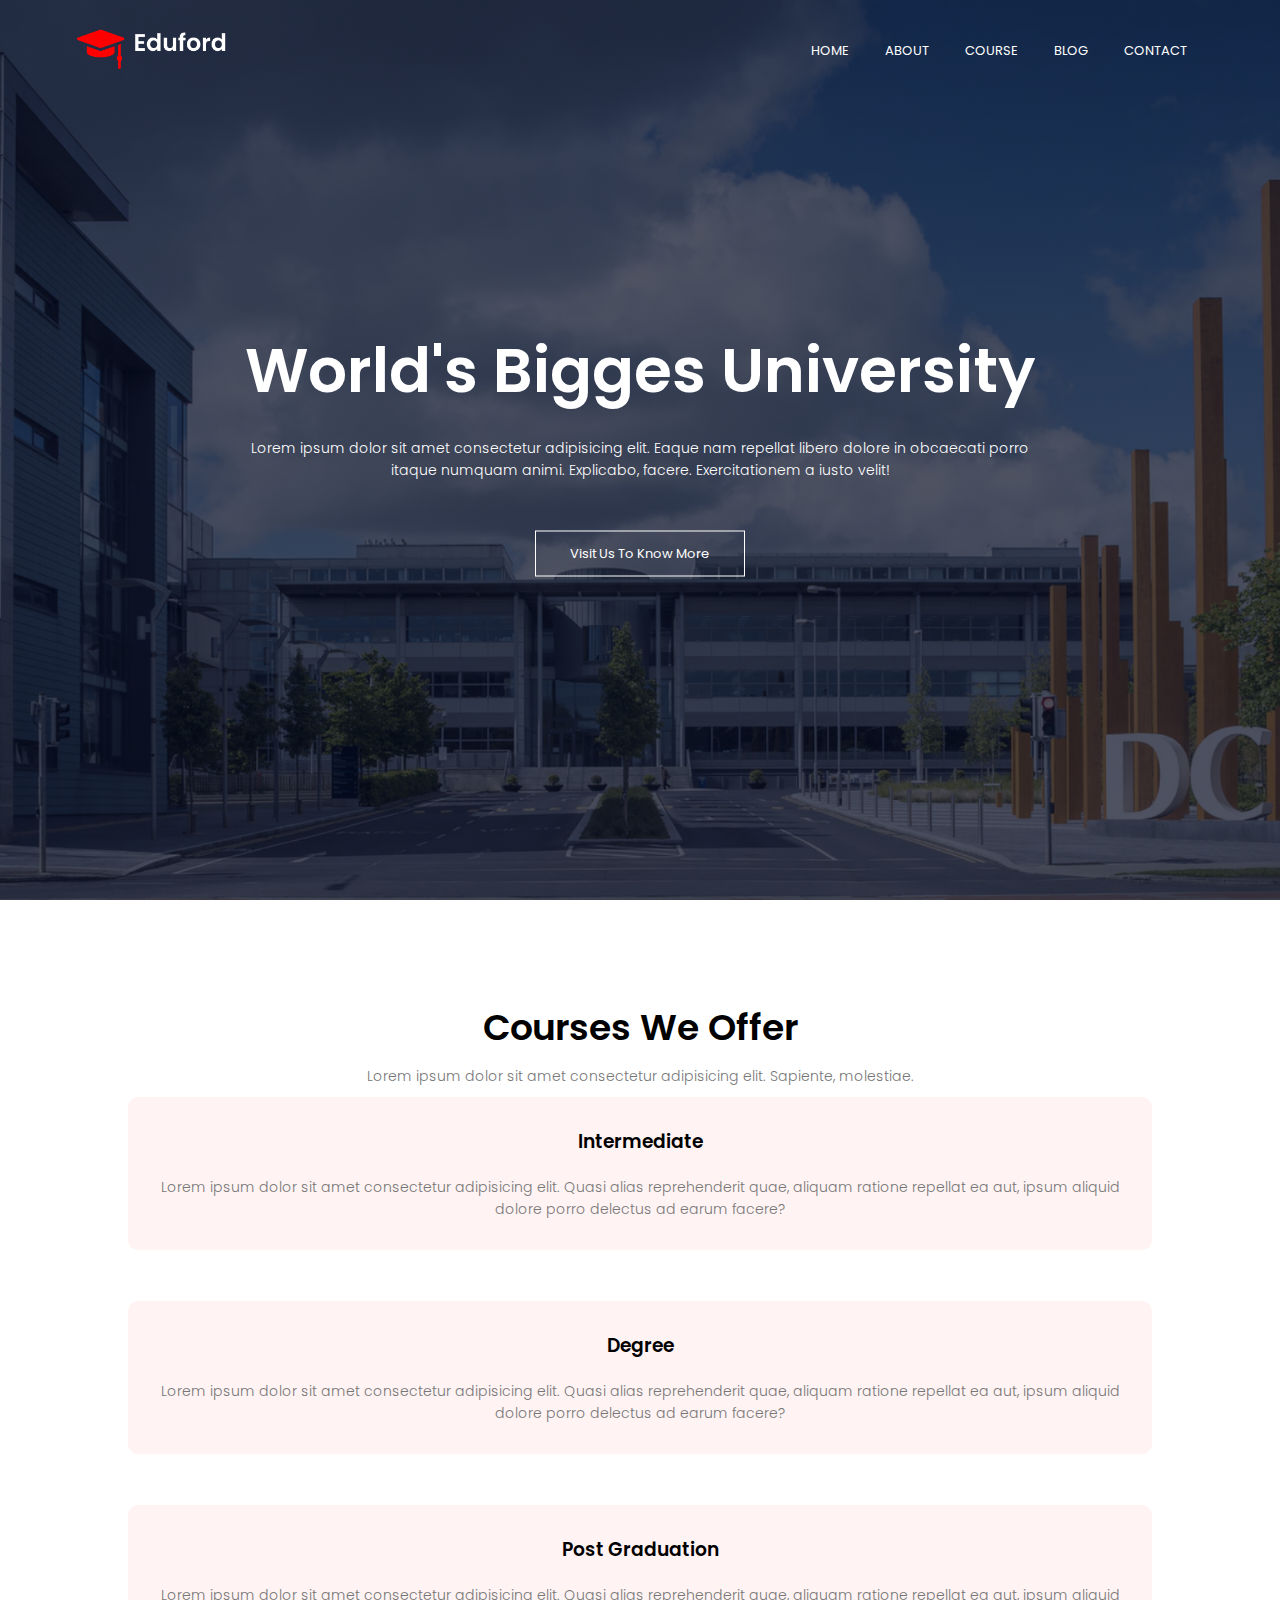
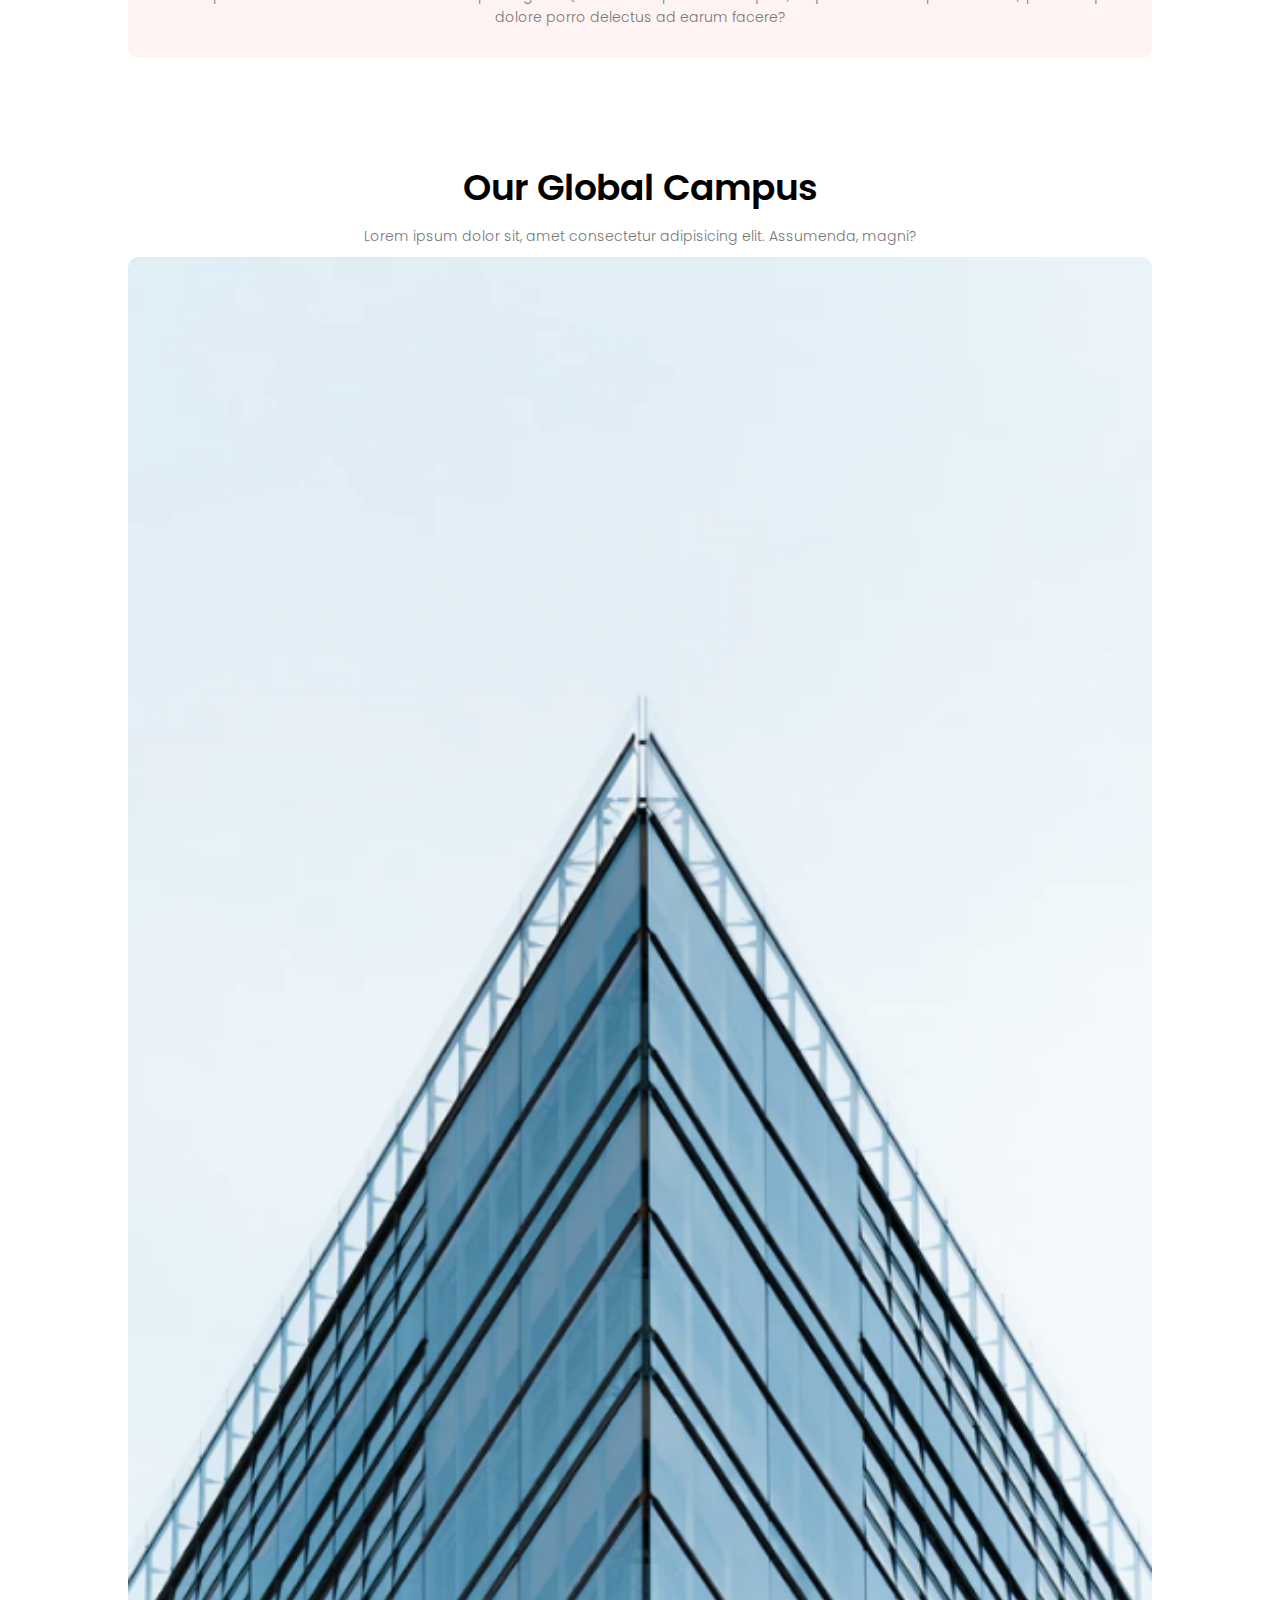
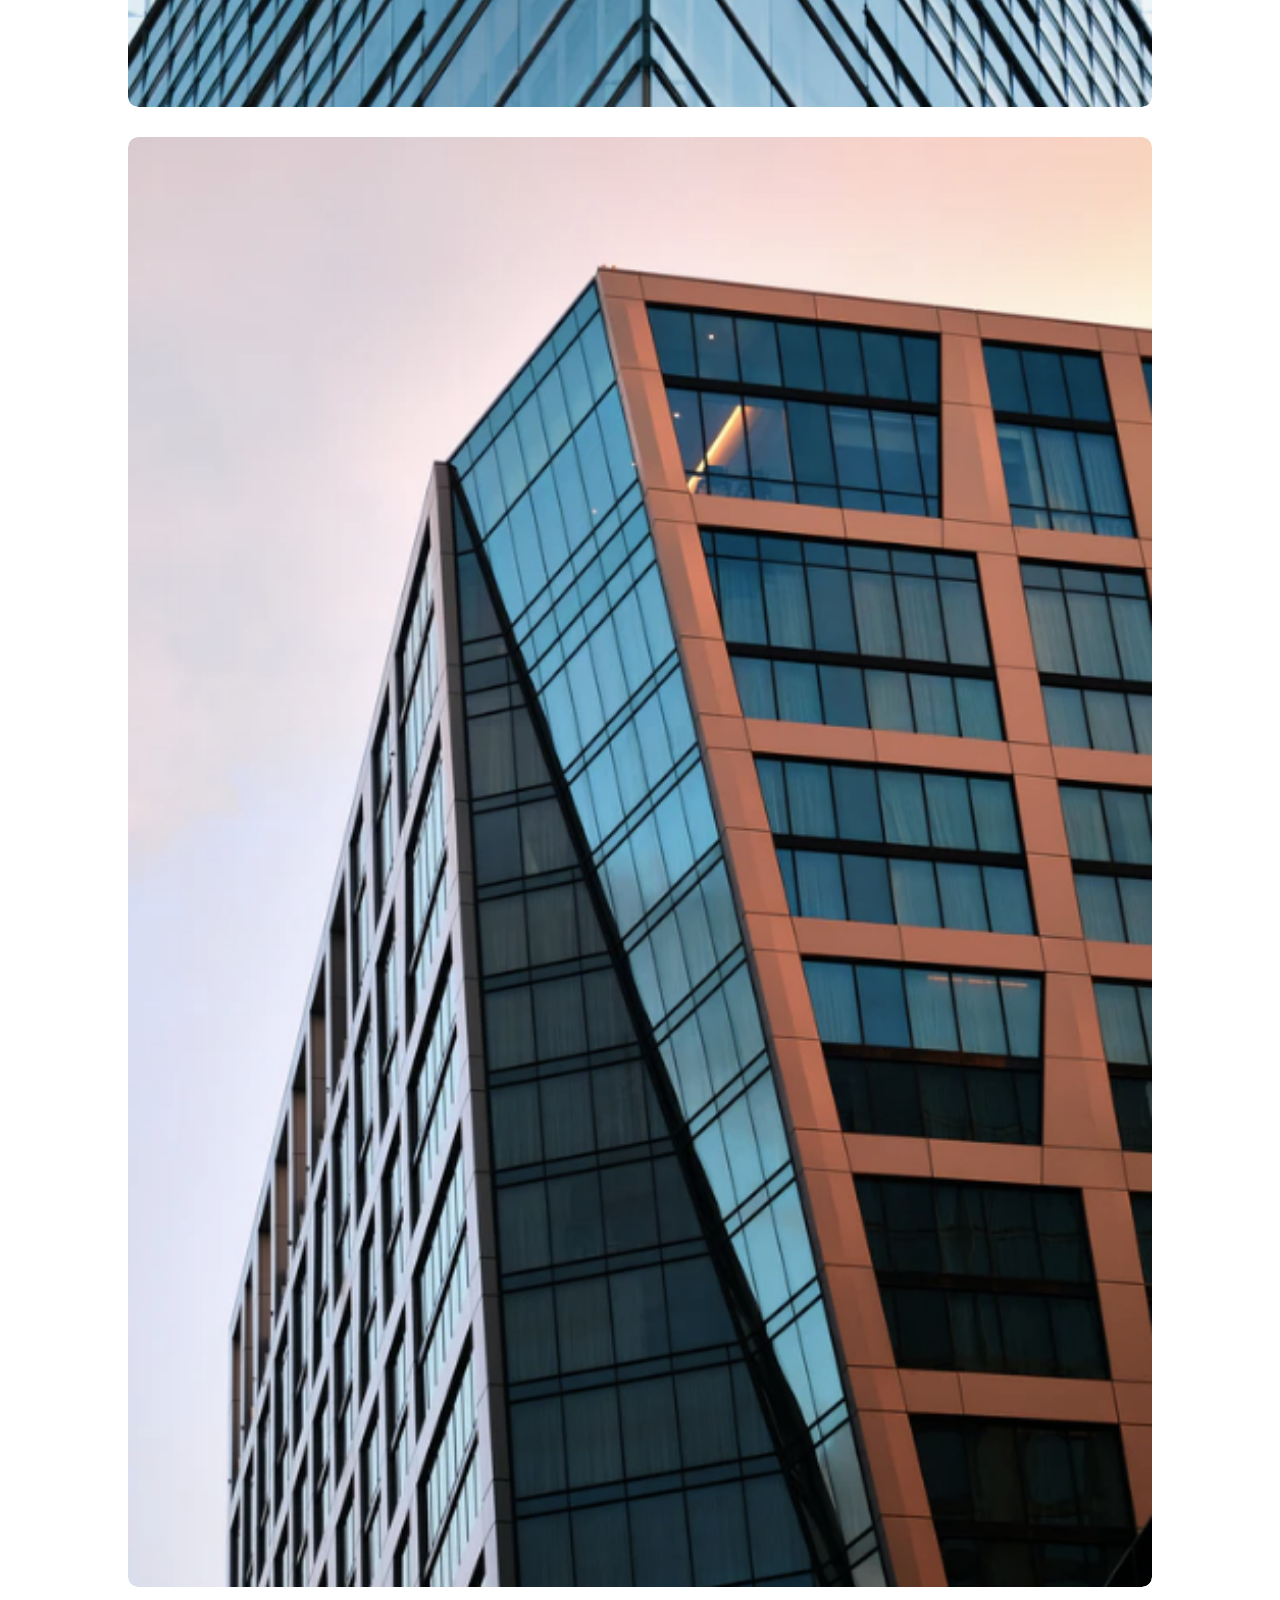
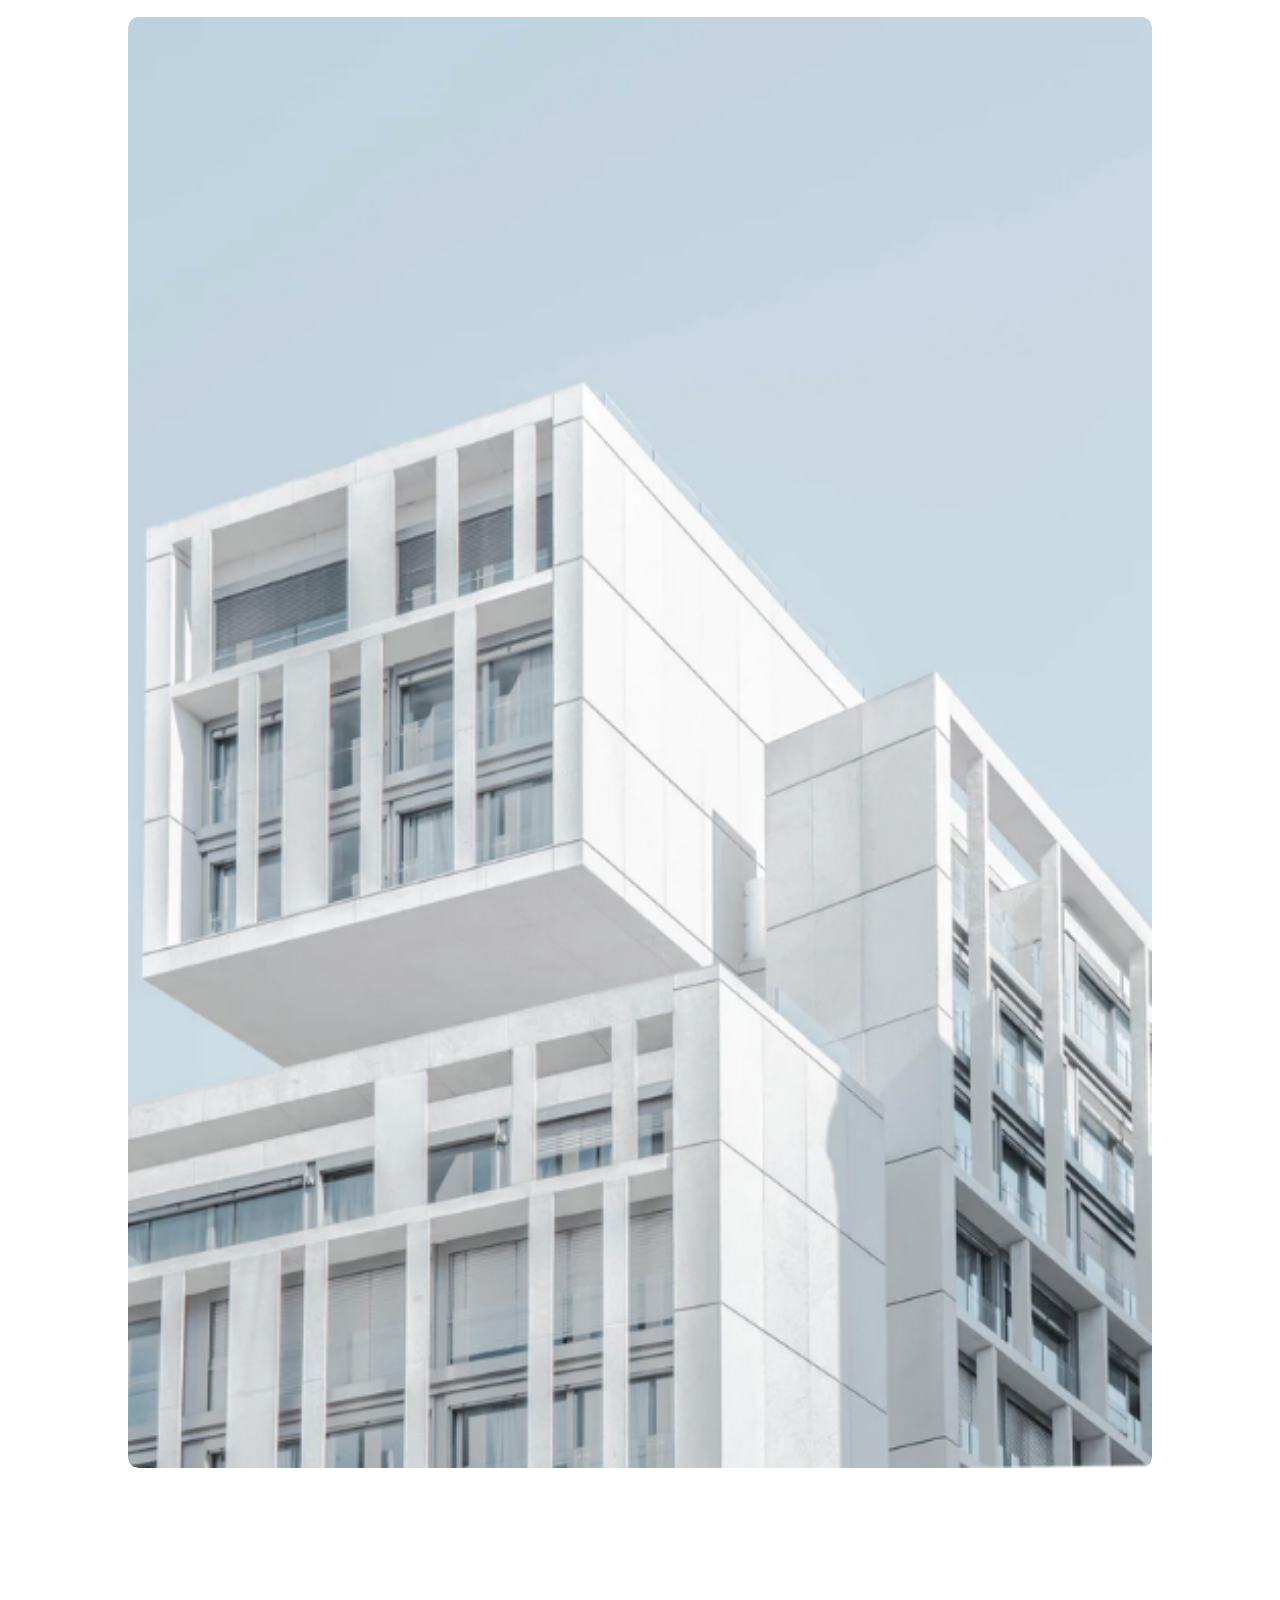
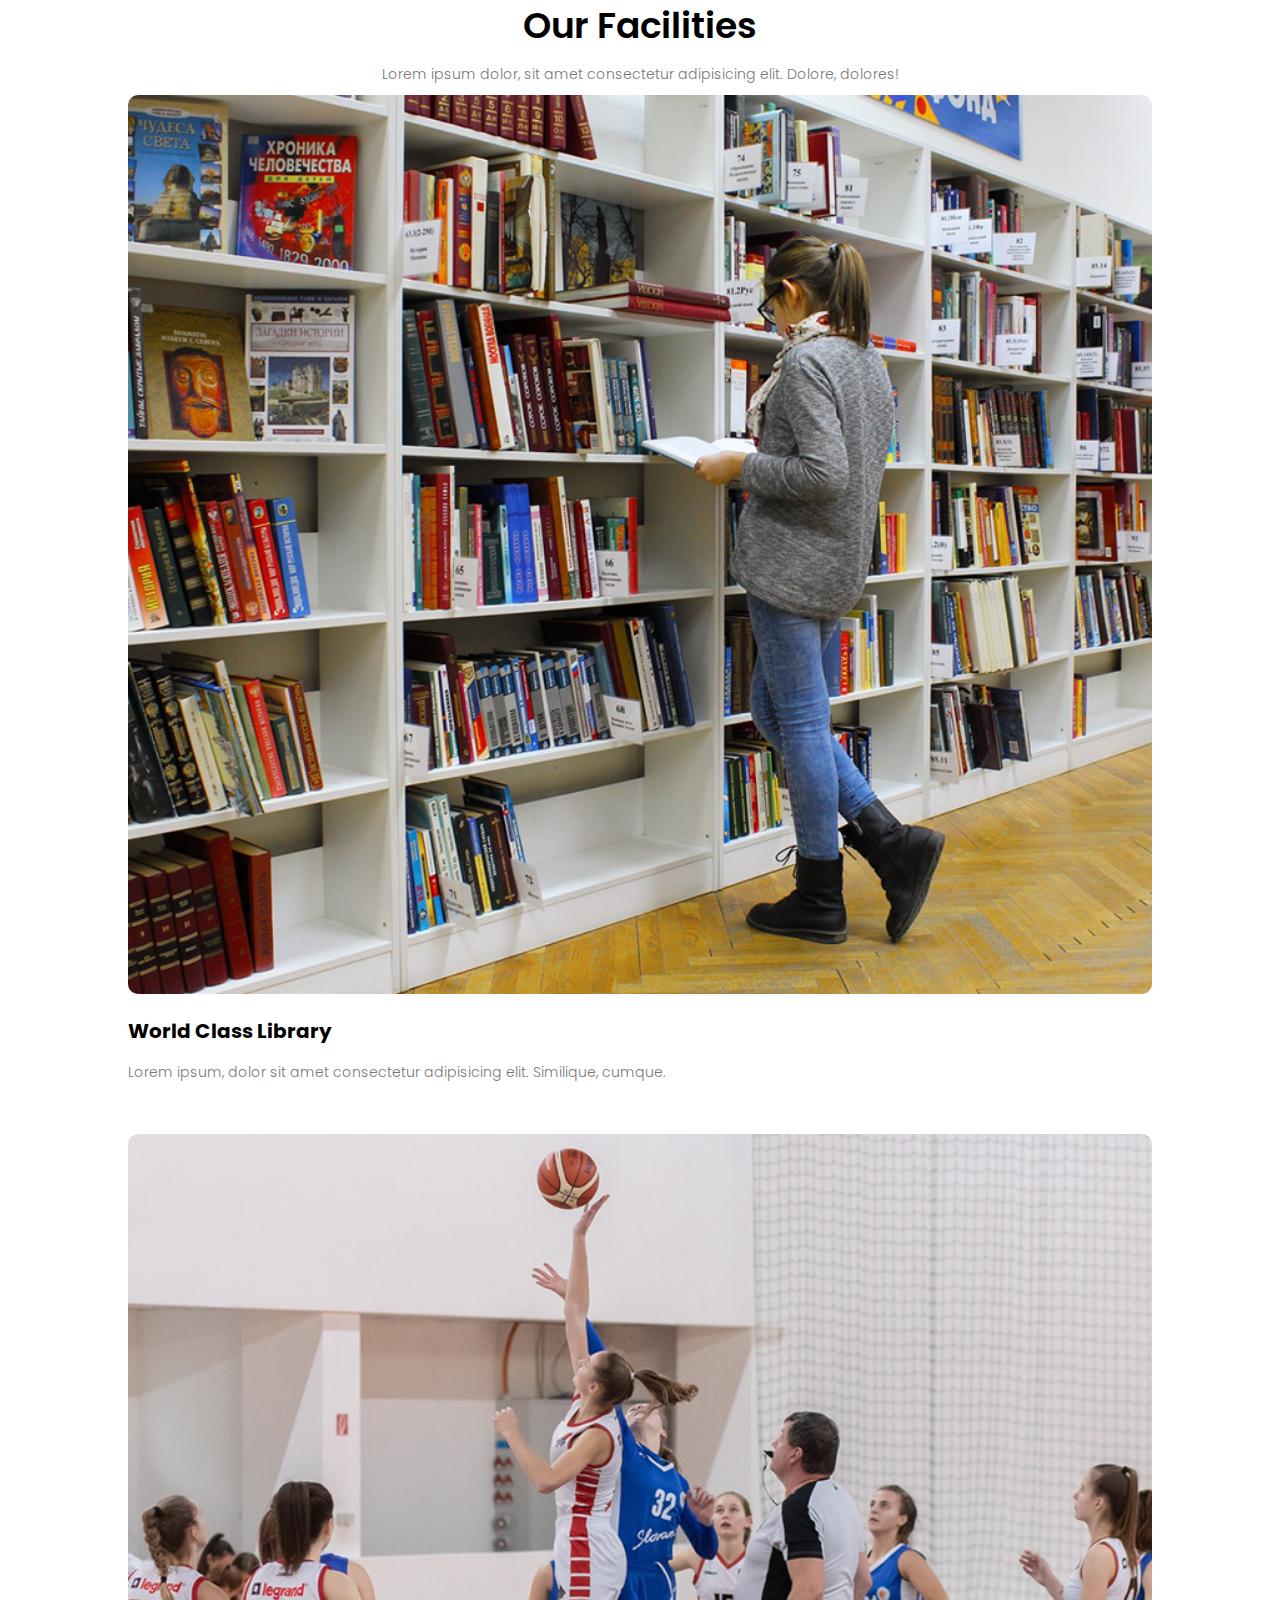
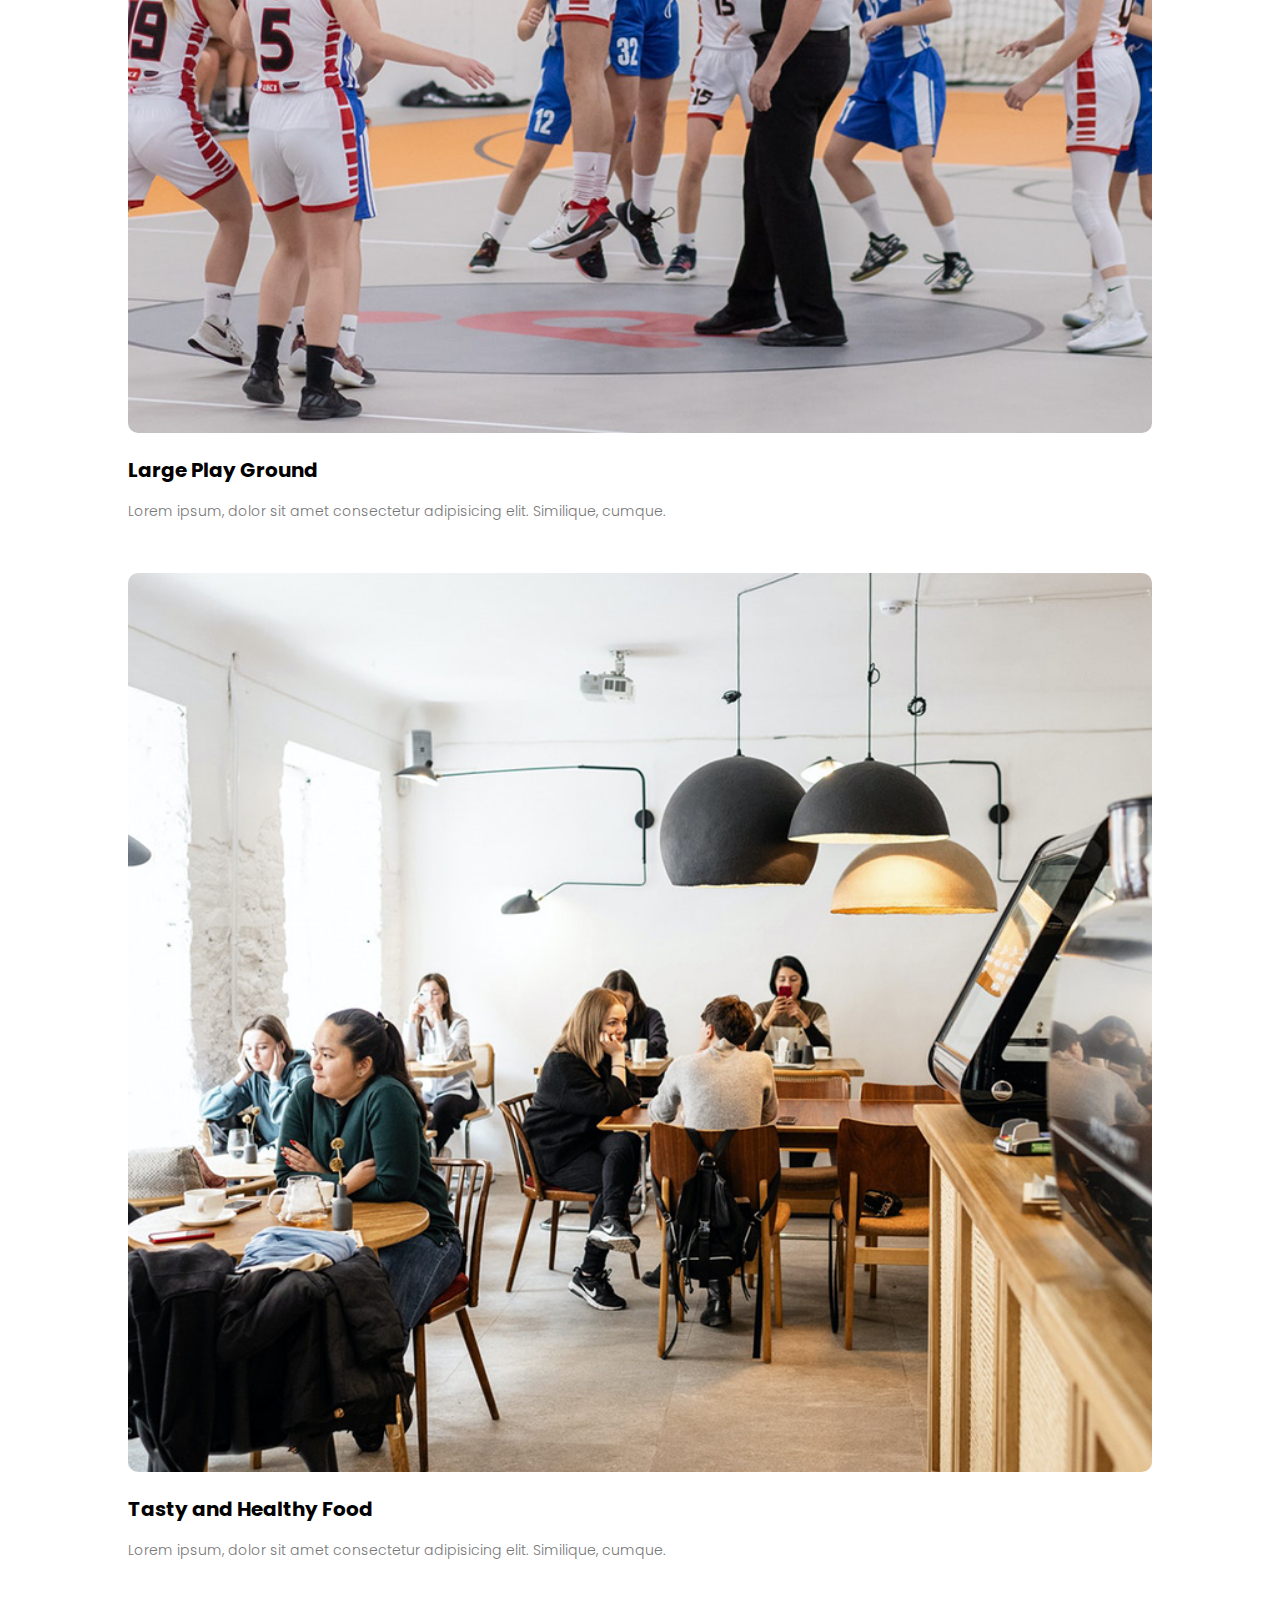
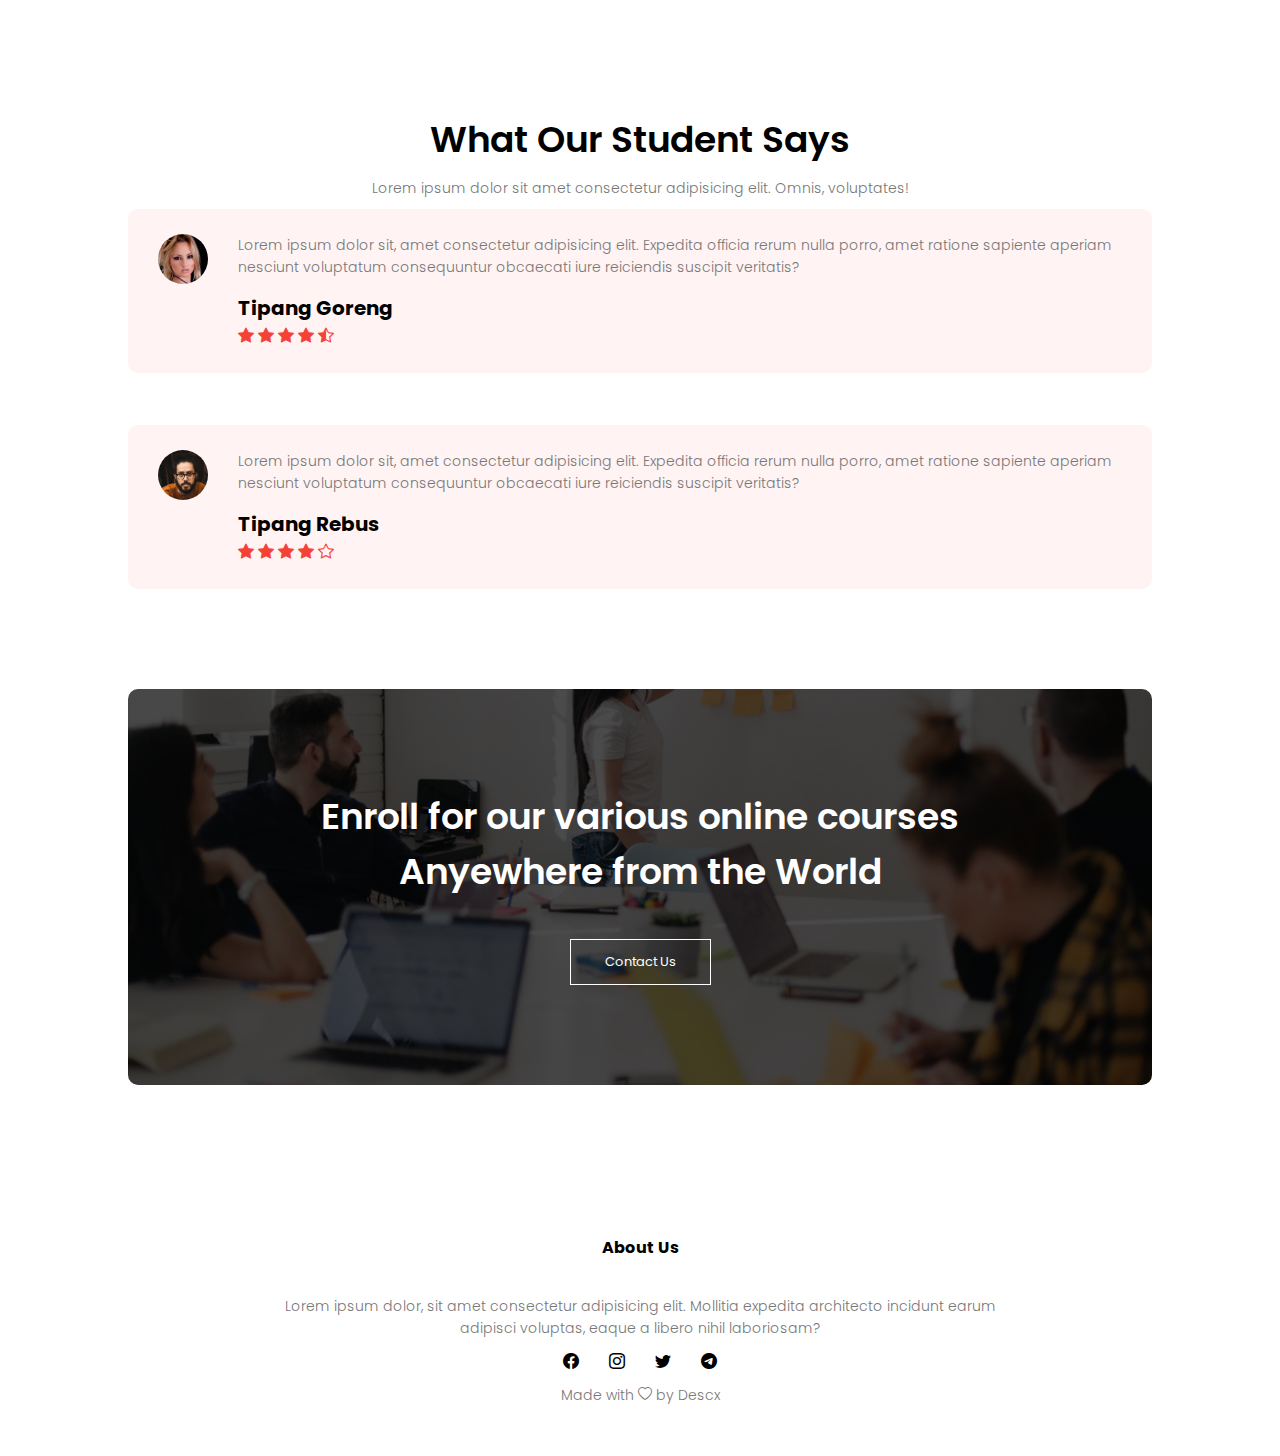
<file: index.html>
<!DOCTYPE html>
<html lang="en">
  <head>
    <meta charset="UTF-8" />
    <meta http-equiv="X-UA-Compatible" content="IE=edge" />
    <meta name="viewport" content="width=device-width, initial-scale=1.0" />
    <meta name="og:type" content="education" />
    <meta name="og:title" content="School - Page Web Design" />
    <meta name="og:locale" content="en_US" />
    <meta name="og:site_name" content="School" />
    <!-- Define name of overall website content -->
    <meta name="og:url" content="https://school.github.io/" />
    <!-- Define the url of the content -->
    <link rel="icon" href="img/logo1.png" type="image/png" />
    <!-- Set favicons of the page -->
    <title>University Website Design</title>
    <link rel="stylesheet" href="style.css" />

    <!-- My Font -->
    <link rel="preconnect" href="https://fonts.googleapis.com" />
    <link rel="preconnect" href="https://fonts.gstatic.com" crossorigin />
    <link href="https://fonts.googleapis.com/css2?family=Montserrat:wght@500&family=Poppins:wght@100;200;300;400;600;700&display=swap" rel="stylesheet" />

    <!-- Bootstrap CSS -->
    <link href="https://cdn.jsdelivr.net/npm/bootstrap@5.0.2/dist/css/bootstrap.min.css" rel="stylesheet" integrity="sha384-EVSTQN3/azprG1Anm3QDgpJLIm9Nao0Yz1ztcQTwFspd3yD65VohhpuuCOmLASjC" crossorigin="anonymous" />

    <!-- Icons -->
    <link rel="stylesheet" href="https://cdn.jsdelivr.net/npm/bootstrap-icons@1.6.1/font/bootstrap-icons.css" />
  </head>
  <body>
    <!-- Home -->

    <section class="header">
      <nav>
        <a href=""><img src="img/logo.png" alt="logo" /></a>
        <div class="nav-links" id="navLinks">
          <i class="bi bi-x-lg" onclick="hideMenu()"></i>
          <ul>
            <li><a href="index.html">HOME</a></li>
            <li><a href="about/about.html">ABOUT</a></li>
            <li><a href="courses/courses.html">COURSE</a></li>
            <li><a href="blog/blog.html">BLOG</a></li>
            <li><a href="contact/contact.html">CONTACT</a></li>
          </ul>
        </div>
        <i class="bi bi-list" onclick="showMenu()"></i>
      </nav>
      <div class="text-box">
        <h1>World's Bigges University</h1>
        <p>
          Lorem ipsum dolor sit amet consectetur adipisicing elit. Eaque nam repellat libero dolore in obcaecati porro <br />
          itaque numquam animi. Explicabo, facere. Exercitationem a iusto velit!
        </p>
        <a href="about/about.html" class="hero-btn">Visit Us To Know More</a>
      </div>
    </section>

    <!-- end of Home -->

    <!-- Course -->

    <section class="course">
      <h1>Courses We Offer</h1>
      <p>Lorem ipsum dolor sit amet consectetur adipisicing elit. Sapiente, molestiae.</p>

      <div class="row pt-5 justify-content-between pb-5">
        <div class="course-col">
          <h3>Intermediate</h3>
          <p>Lorem ipsum dolor sit amet consectetur adipisicing elit. Quasi alias reprehenderit quae, aliquam ratione repellat ea aut, ipsum aliquid dolore porro delectus ad earum facere?</p>
        </div>
        <div class="course-col ml-3">
          <h3>Degree</h3>
          <p>Lorem ipsum dolor sit amet consectetur adipisicing elit. Quasi alias reprehenderit quae, aliquam ratione repellat ea aut, ipsum aliquid dolore porro delectus ad earum facere?</p>
        </div>
        <div class="course-col">
          <h3>Post Graduation</h3>
          <p>Lorem ipsum dolor sit amet consectetur adipisicing elit. Quasi alias reprehenderit quae, aliquam ratione repellat ea aut, ipsum aliquid dolore porro delectus ad earum facere?</p>
        </div>
      </div>
    </section>

    <!-- end of Course -->

    <!-- Campus -->
    <section class="campus">
      <h1>Our Global Campus</h1>
      <p>Lorem ipsum dolor sit, amet consectetur adipisicing elit. Assumenda, magni?</p>

      <div class="row justify-content-between">
        <div class="campus-col">
          <img src="img/london.png" alt="London" />
          <div class="layer">
            <h3>LONDON</h3>
          </div>
        </div>
        <div class="campus-col">
          <img src="img/newyork.png" alt="New York" />
          <div class="layer">
            <h3>New York</h3>
          </div>
        </div>
        <div class="campus-col">
          <img src="img/washington.png" alt="washington" />
          <div class="layer">
            <h3>washington</h3>
          </div>
        </div>
      </div>
    </section>

    <!-- end of Campus -->

    <!-- Facilities -->

    <section class="facilities">
      <h1>Our Facilities</h1>
      <p>Lorem ipsum dolor, sit amet consectetur adipisicing elit. Dolore, dolores!</p>

      <div class="row justify-content-evenly">
        <div class="facilities-col">
          <img src="img/library.png" alt="library" />
          <h3>World Class Library</h3>
          <p>Lorem ipsum, dolor sit amet consectetur adipisicing elit. Similique, cumque.</p>
        </div>
        <div class="facilities-col">
          <img src="img/basketball.png" alt="library" />
          <h3>Large Play Ground</h3>
          <p>Lorem ipsum, dolor sit amet consectetur adipisicing elit. Similique, cumque.</p>
        </div>
        <div class="facilities-col">
          <img src="img/cafeteria.png" alt="library" />
          <h3>Tasty and Healthy Food</h3>
          <p>Lorem ipsum, dolor sit amet consectetur adipisicing elit. Similique, cumque.</p>
        </div>
      </div>
    </section>

    <!-- end of Facilities -->

    <!-- Testimonials -->

    <section class="testimonials">
      <h1>What Our Student Says</h1>
      <p>Lorem ipsum dolor sit amet consectetur adipisicing elit. Omnis, voluptates!</p>

      <div class="row pt-5 justify-content-between">
        <div class="testimonials-col">
          <img src="img/user1.jpg" alt="Profile" />
          <div>
            <p>Lorem ipsum dolor sit, amet consectetur adipisicing elit. Expedita officia rerum nulla porro, amet ratione sapiente aperiam nesciunt voluptatum consequuntur obcaecati iure reiciendis suscipit veritatis?</p>
            <h3>Tipang Goreng</h3>
            <i class="bi bi-star-fill"></i>
            <i class="bi bi-star-fill"></i>
            <i class="bi bi-star-fill"></i>
            <i class="bi bi-star-fill"></i>
            <i class="bi bi-star-half"></i>
          </div>
        </div>
        <div class="testimonials-col">
          <img src="img/user2.jpg" alt="Profile" />
          <div>
            <p>Lorem ipsum dolor sit, amet consectetur adipisicing elit. Expedita officia rerum nulla porro, amet ratione sapiente aperiam nesciunt voluptatum consequuntur obcaecati iure reiciendis suscipit veritatis?</p>
            <h3>Tipang Rebus</h3>
            <i class="bi bi-star-fill"></i>
            <i class="bi bi-star-fill"></i>
            <i class="bi bi-star-fill"></i>
            <i class="bi bi-star-fill"></i>
            <i class="bi bi-star"></i>
          </div>
        </div>
      </div>
    </section>

    <!-- end of Testimonials -->

    <!-- Call To Action -->

    <section class="cta">
      <h1>
        Enroll for our various online courses <br />
        Anyewhere from the World
      </h1>
      <a href="contact/contact.html" class="hero-btn">Contact Us</a>
    </section>

    <!-- end of CTA -->

    <!-- Footer -->

    <section class="footer">
      <h4>About Us</h4>
      <p>
        Lorem ipsum dolor, sit amet consectetur adipisicing elit. Mollitia expedita architecto incidunt earum <br />
        adipisci voluptas, eaque a libero nihil laboriosam?
      </p>
      <div class="icons">
        <i class="bi bi-facebook"></i>
        <i class="bi bi-instagram"></i>
        <i class="bi bi-twitter"></i>
        <i class="bi bi-telegram"></i>
      </div>
      <p class="made">Made with <i class="bi bi-heart"></i> by Descx</p>
    </section>

    <!-- end of footer -->
    <!-- Option 1: Bootstrap Bundle with Popper -->
    <script src="https://cdn.jsdelivr.net/npm/bootstrap@5.0.2/dist/js/bootstrap.bundle.min.js" integrity="sha384-MrcW6ZMFYlzcLA8Nl+NtUVF0sA7MsXsP1UyJoMp4YLEuNSfAP+JcXn/tWtIaxVXM" crossorigin="anonymous"></script>

    <!-- JS For Toggle Menu -->
    <script>
      var navLinks = document.getElementById("navLinks");
      function hideMenu() {
        navLinks.style.display = "none";
      }
      function showMenu() {
        navLinks.style.display = "block";
      }
    </script>
  </body>
</html>
</file>
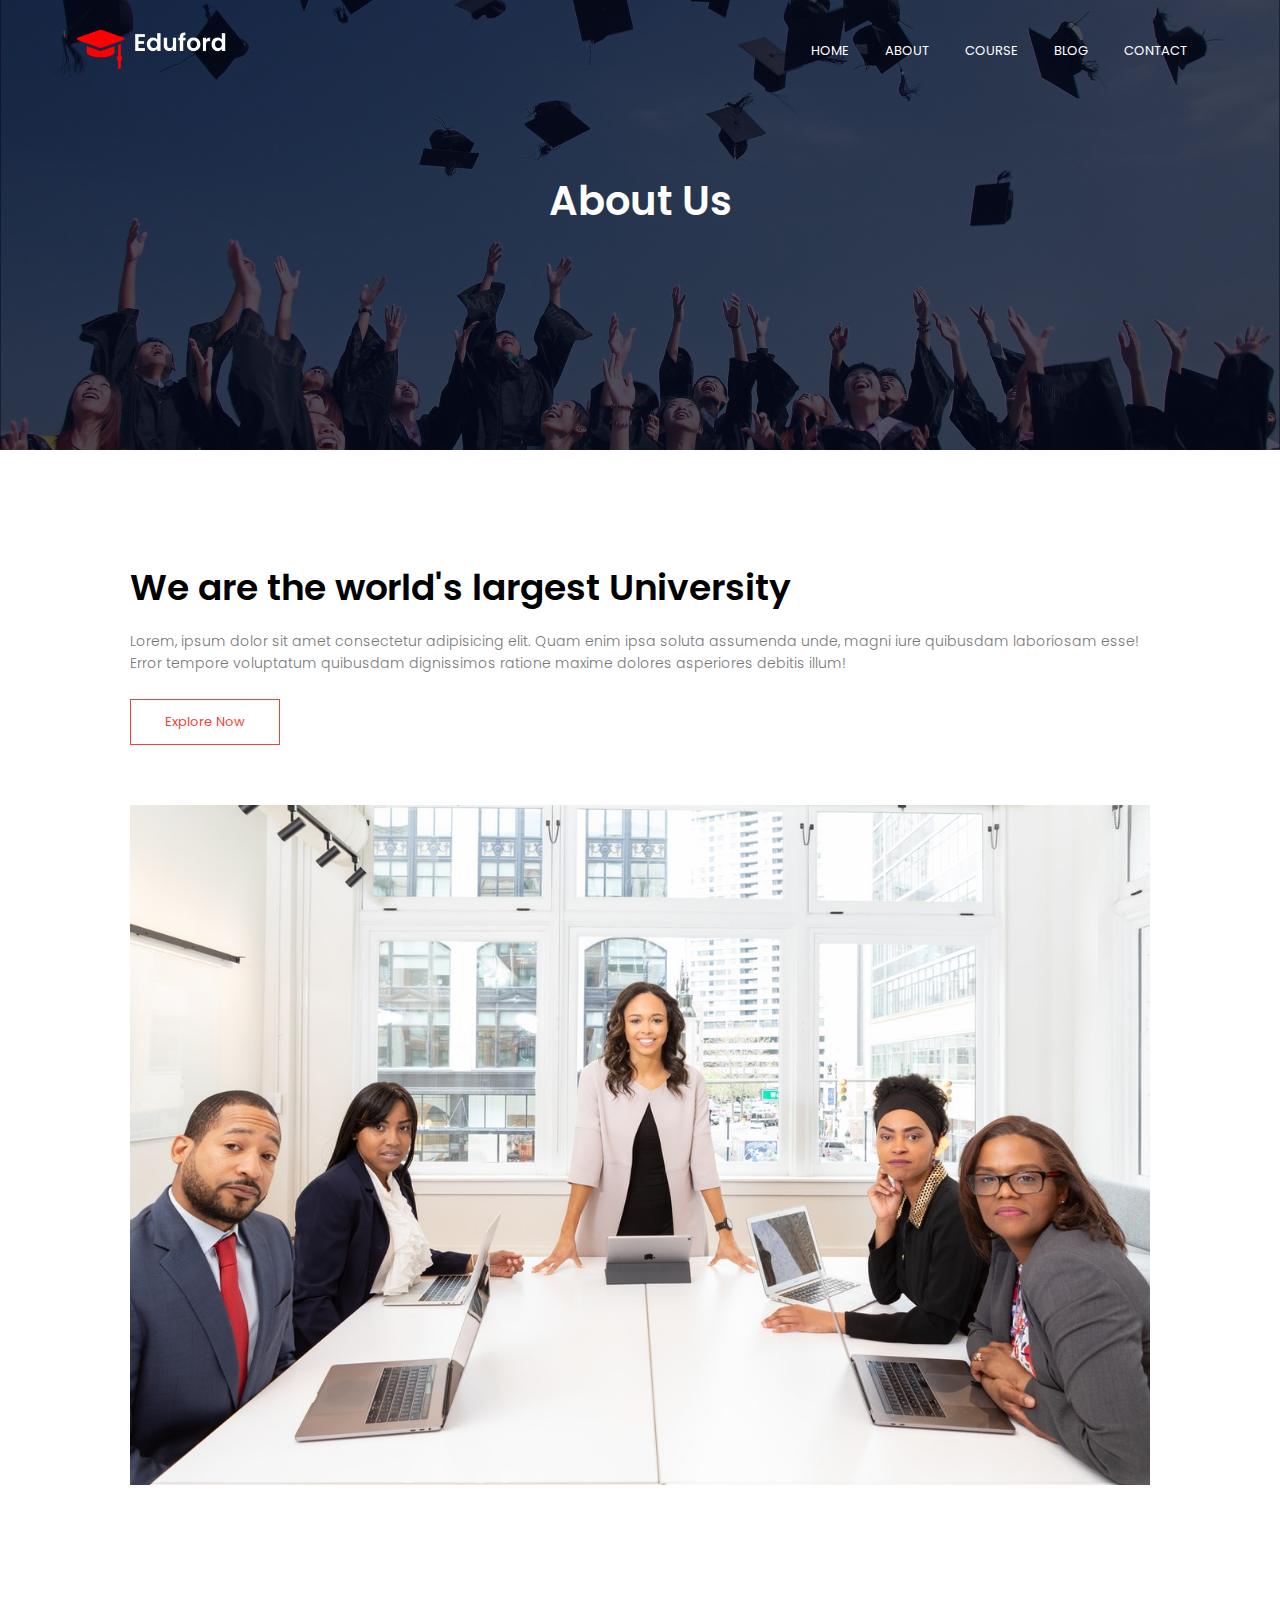
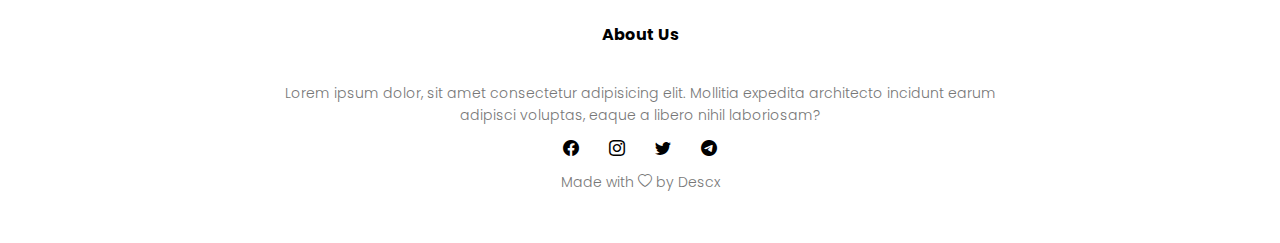
<file: about/about.html>
<!DOCTYPE html>
<html lang="en">
  <head>
    <meta charset="UTF-8" />
    <meta http-equiv="X-UA-Compatible" content="IE=edge" />
    <meta name="viewport" content="width=device-width, initial-scale=1.0" />
    <title>University Website Design 2</title>
    <link rel="stylesheet" href="../style.css" />

    <!-- My Font -->
    <link rel="preconnect" href="https://fonts.googleapis.com" />
    <link rel="preconnect" href="https://fonts.gstatic.com" crossorigin />
    <link href="https://fonts.googleapis.com/css2?family=Montserrat:wght@500&family=Poppins:wght@100;200;300;400;600;700&display=swap" rel="stylesheet" />

    <!-- Bootstrap CSS -->
    <link href="https://cdn.jsdelivr.net/npm/bootstrap@5.0.2/dist/css/bootstrap.min.css" rel="stylesheet" integrity="sha384-EVSTQN3/azprG1Anm3QDgpJLIm9Nao0Yz1ztcQTwFspd3yD65VohhpuuCOmLASjC" crossorigin="anonymous" />

    <!-- Icons -->
    <link rel="stylesheet" href="https://cdn.jsdelivr.net/npm/bootstrap-icons@1.6.1/font/bootstrap-icons.css" />
  </head>
  <body>
    <!-- Home -->

    <section class="sub-header">
      <nav>
        <a href=""><img src="../img/logo.png" alt="logo" /></a>
        <div class="nav-links" id="navLinks">
          <i class="bi bi-x-lg" onclick="hideMenu()"></i>
          <ul>
            <li><a href="../index.html">HOME</a></li>
            <li><a href="../about/about.html">ABOUT</a></li>
            <li><a href="../courses/courses.html">COURSE</a></li>
            <li><a href="../blog/blog.html">BLOG</a></li>
            <li><a href="../contact/contact.html">CONTACT</a></li>
          </ul>
        </div>
        <i class="bi bi-list" onclick="showMenu()"></i>
      </nav>
      <h1>About Us</h1>
    </section>

    <!-- end of Home -->

    <!-- About Us content -->

    <section class="about-us">
      <div class="row">
        <div class="about-col">
          <h1>We are the world's largest University</h1>
          <p>
            Lorem, ipsum dolor sit amet consectetur adipisicing elit. Quam enim ipsa soluta assumenda unde, magni iure quibusdam laboriosam esse! Error tempore voluptatum quibusdam dignissimos ratione maxime dolores asperiores
            debitis illum!
          </p>
          <a href="../courses/courses.html" class="hero-btn red-btn">Explore Now</a>
        </div>
        <div class="about-col">
          <img src="../img/about.jpg" alt="about" />
        </div>
      </div>
    </section>

    <!-- Footer -->

    <section class="footer">
      <h4>About Us</h4>
      <p>
        Lorem ipsum dolor, sit amet consectetur adipisicing elit. Mollitia expedita architecto incidunt earum <br />
        adipisci voluptas, eaque a libero nihil laboriosam?
      </p>
      <div class="icons">
        <i class="bi bi-facebook"></i>
        <i class="bi bi-instagram"></i>
        <i class="bi bi-twitter"></i>
        <i class="bi bi-telegram"></i>
      </div>
      <p class="made">Made with <i class="bi bi-heart"></i> by Descx</p>
    </section>

    <!-- end of footer -->
    <!-- Option 1: Bootstrap Bundle with Popper -->
    <script src="https://cdn.jsdelivr.net/npm/bootstrap@5.0.2/dist/js/bootstrap.bundle.min.js" integrity="sha384-MrcW6ZMFYlzcLA8Nl+NtUVF0sA7MsXsP1UyJoMp4YLEuNSfAP+JcXn/tWtIaxVXM" crossorigin="anonymous"></script>

    <!-- JS For Toggle Menu -->
    <script>
      var navLinks = document.getElementById("navLinks");
      function hideMenu() {
        navLinks.style.display = "none";
      }
      function showMenu() {
        navLinks.style.display = "block";
      }
    </script>
  </body>
</html>
</file>
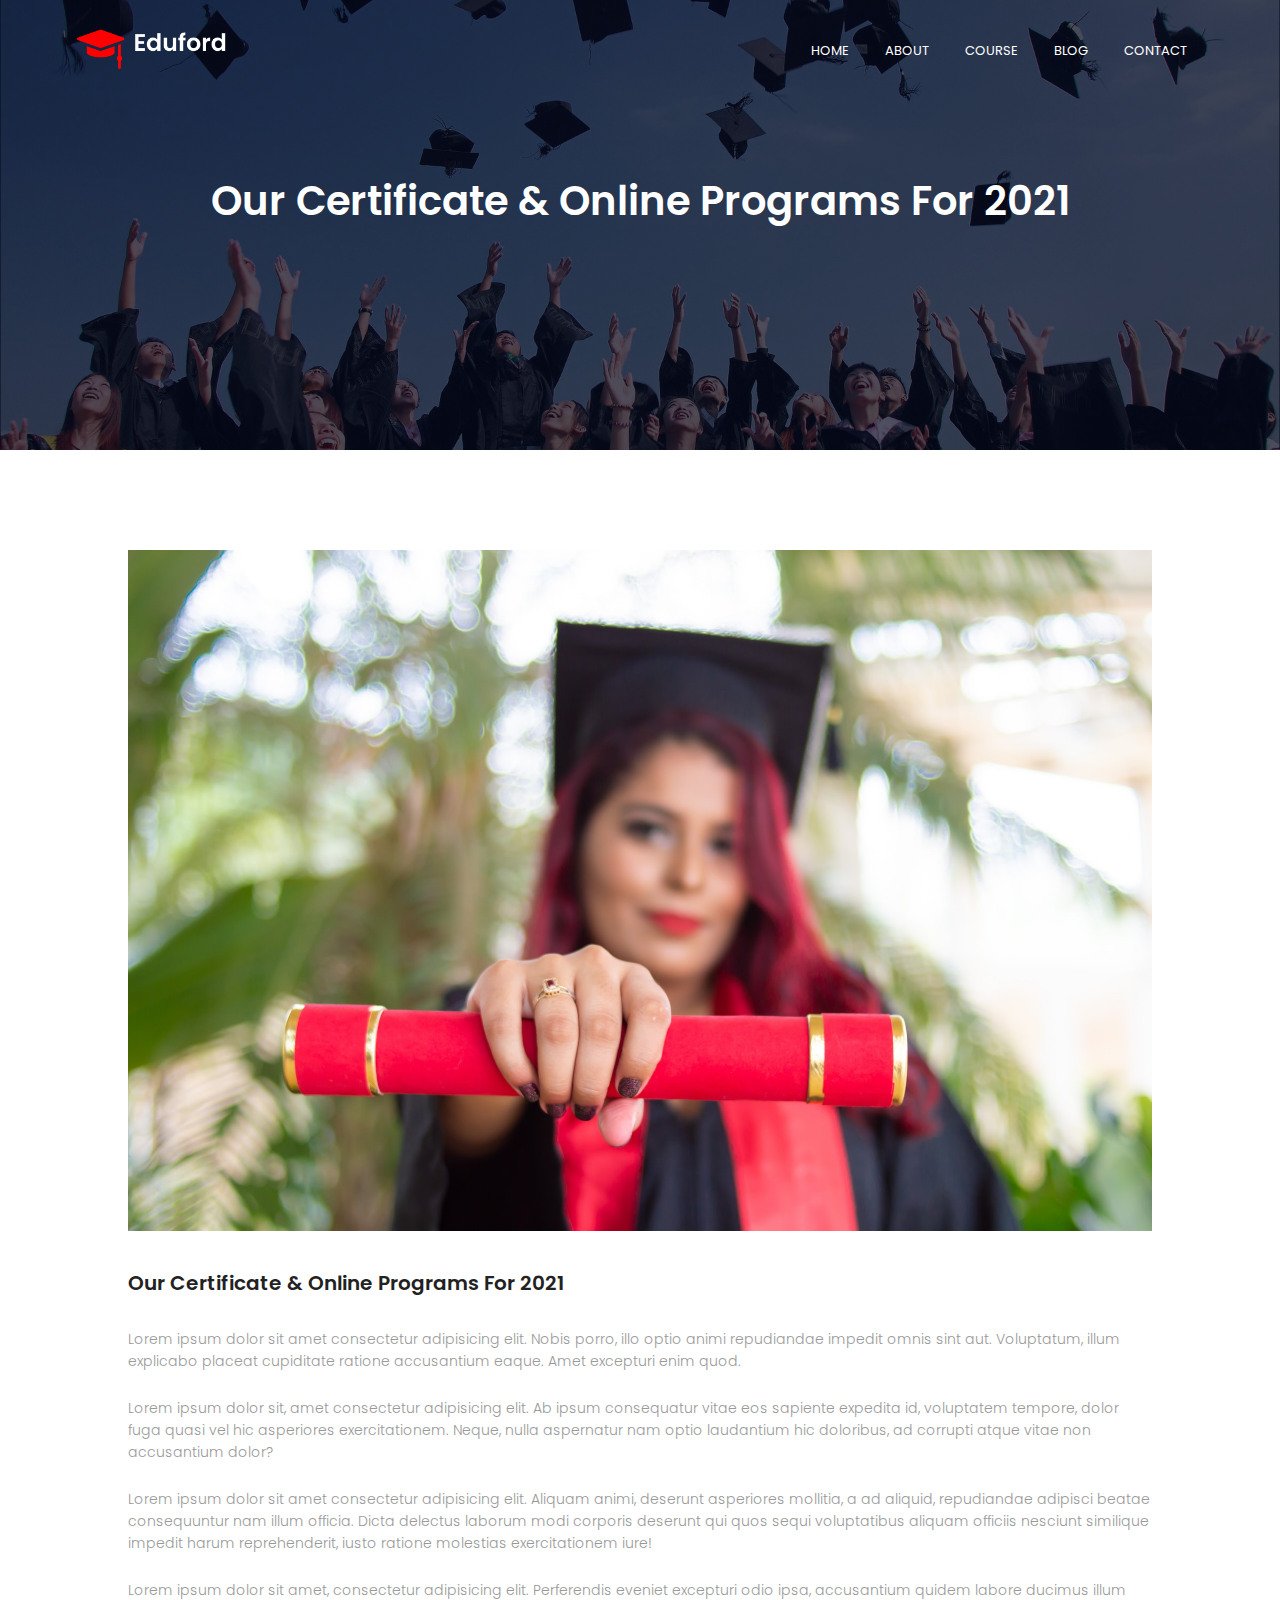
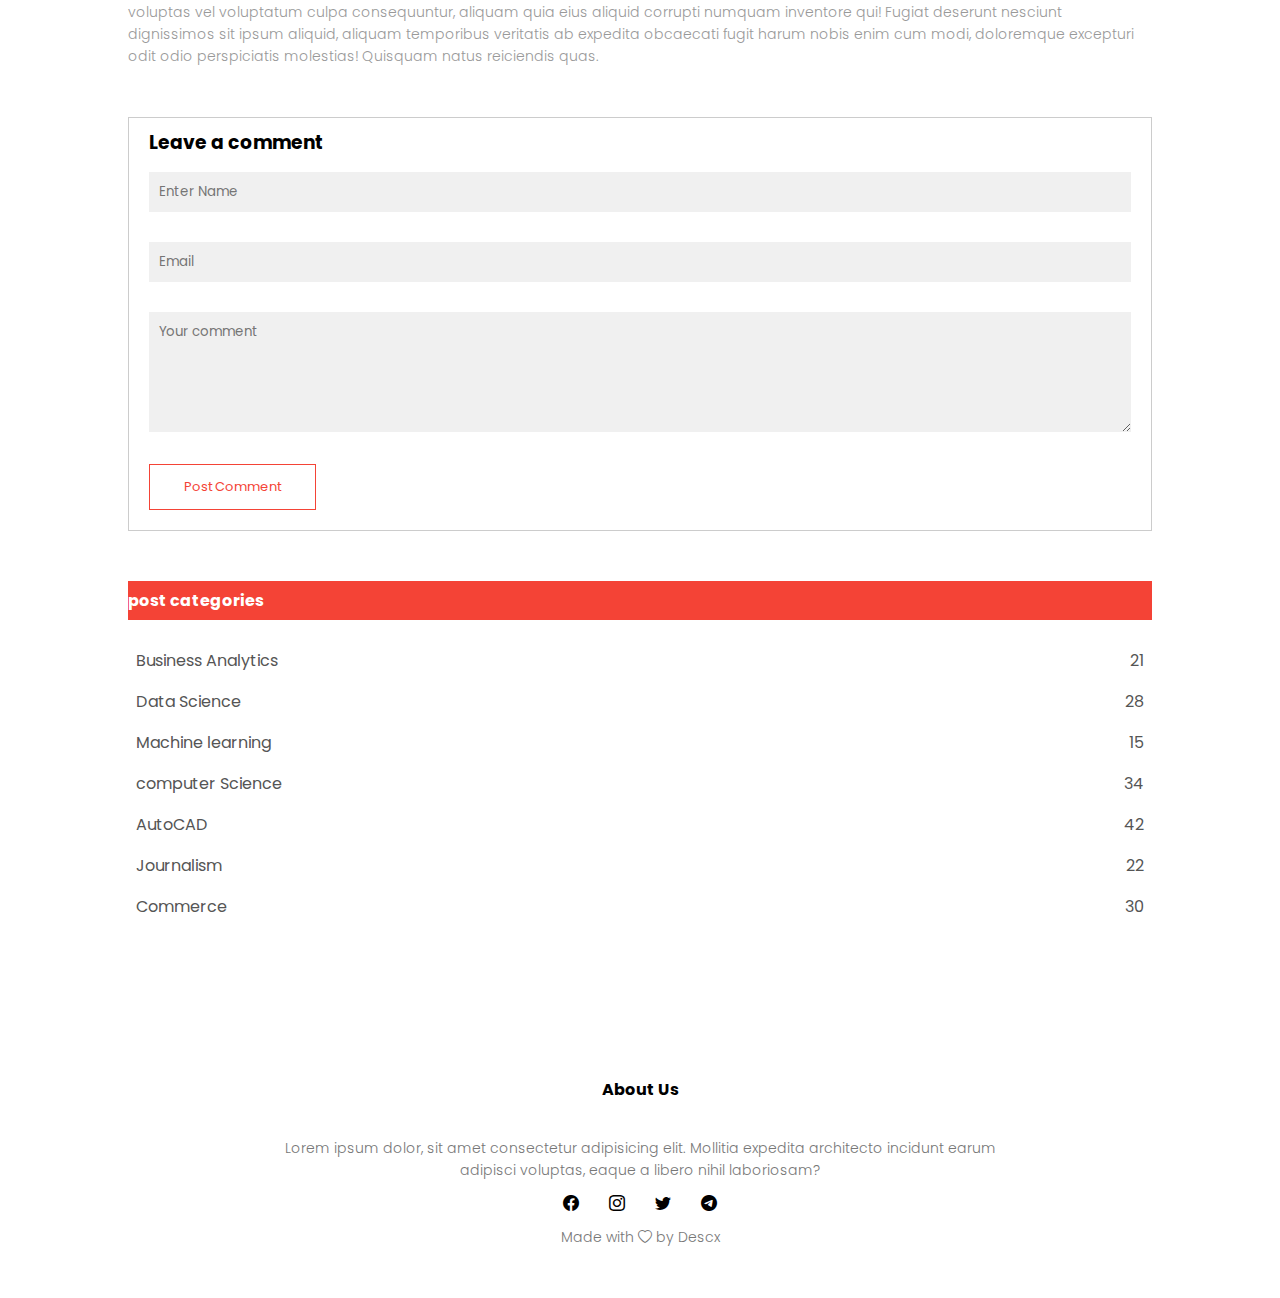
<file: blog/blog.html>
<!DOCTYPE html>
<html lang="en">
  <head>
    <meta charset="UTF-8" />
    <meta http-equiv="X-UA-Compatible" content="IE=edge" />
    <meta name="viewport" content="width=device-width, initial-scale=1.0" />
    <title>University Website Design 2</title>
    <link rel="stylesheet" href="../style.css" />

    <!-- My Font -->
    <link rel="preconnect" href="https://fonts.googleapis.com" />
    <link rel="preconnect" href="https://fonts.gstatic.com" crossorigin />
    <link href="https://fonts.googleapis.com/css2?family=Montserrat:wght@500&family=Poppins:wght@100;200;300;400;600;700&display=swap" rel="stylesheet" />

    <!-- Bootstrap CSS -->
    <link href="https://cdn.jsdelivr.net/npm/bootstrap@5.0.2/dist/css/bootstrap.min.css" rel="stylesheet" integrity="sha384-EVSTQN3/azprG1Anm3QDgpJLIm9Nao0Yz1ztcQTwFspd3yD65VohhpuuCOmLASjC" crossorigin="anonymous" />

    <!-- Icons -->
    <link rel="stylesheet" href="https://cdn.jsdelivr.net/npm/bootstrap-icons@1.6.1/font/bootstrap-icons.css" />
  </head>
  <body>
    <!-- Home -->

    <section class="sub-header">
      <nav>
        <a href=""><img src="../img/logo.png" alt="logo" /></a>
        <div class="nav-links" id="navLinks">
          <i class="bi bi-x-lg" onclick="hideMenu()"></i>
          <ul>
            <li><a href="../index.html">HOME</a></li>
            <li><a href="../about/about.html">ABOUT</a></li>
            <li><a href="../courses/courses.html">COURSE</a></li>
            <li><a href="../blog/blog.html">BLOG</a></li>
            <li><a href="../contact/contact.html">CONTACT</a></li>
          </ul>
        </div>
        <i class="bi bi-list" onclick="showMenu()"></i>
      </nav>
      <h1 class="title1">Our Certificate & Online Programs For 2021</h1>
    </section>

    <!-- end of Home -->

    <!-- blog page content -->
    <section class="blog-content">
      <div class="row">
        <div class="blog-left">
          <img src="../img/certificate.jpg" alt="certificate" />
          <h2>Our Certificate & Online Programs For 2021</h2>
          <p>
            Lorem ipsum dolor sit amet consectetur adipisicing elit. Nobis porro, illo optio animi repudiandae impedit omnis sint aut. Voluptatum, illum explicabo placeat cupiditate ratione accusantium eaque. Amet excepturi enim
            quod.
          </p>
          <br />
          <p>
            Lorem ipsum dolor sit, amet consectetur adipisicing elit. Ab ipsum consequatur vitae eos sapiente expedita id, voluptatem tempore, dolor fuga quasi vel hic asperiores exercitationem. Neque, nulla aspernatur nam optio
            laudantium hic doloribus, ad corrupti atque vitae non accusantium dolor?
          </p>
          <br />
          <p>
            Lorem ipsum dolor sit amet consectetur adipisicing elit. Aliquam animi, deserunt asperiores mollitia, a ad aliquid, repudiandae adipisci beatae consequuntur nam illum officia. Dicta delectus laborum modi corporis
            deserunt qui quos sequi voluptatibus aliquam officiis nesciunt similique impedit harum reprehenderit, iusto ratione molestias exercitationem iure!
          </p>
          <br />
          <p>
            Lorem ipsum dolor sit amet, consectetur adipisicing elit. Perferendis eveniet excepturi odio ipsa, accusantium quidem labore ducimus illum voluptas vel voluptatum culpa consequuntur, aliquam quia eius aliquid corrupti
            numquam inventore qui! Fugiat deserunt nesciunt dignissimos sit ipsum aliquid, aliquam temporibus veritatis ab expedita obcaecati fugit harum nobis enim cum modi, doloremque excepturi odit odio perspiciatis molestias!
            Quisquam natus reiciendis quas.
          </p>

          <div class="comment-box">
            <h3>Leave a comment</h3>

            <form class="comment-form">
              <input type="text" placeholder="Enter Name" />
              <input type="email" placeholder="Email" />
              <textarea rows="5" placeholder="Your comment"></textarea>
              <button type="submit" class="hero-btn red-btn">Post Comment</button>
            </form>
          </div>
        </div>
        <div class="blog-right">
          <h3>post categories</h3>
          <div>
            <span>Business Analytics</span>
            <span>21</span>
          </div>
          <div>
            <span>Data Science</span>
            <span>28</span>
          </div>
          <div>
            <span>Machine learning</span>
            <span>15</span>
          </div>
          <div>
            <span>computer Science</span>
            <span>34</span>
          </div>
          <div>
            <span>AutoCAD</span>
            <span>42</span>
          </div>
          <div>
            <span>Journalism</span>
            <span>22</span>
          </div>
          <div>
            <span>Commerce</span>
            <span>30</span>
          </div>
        </div>
      </div>
    </section>
    <!-- end of content -->

    <!-- Footer -->

    <section class="footer">
      <h4>About Us</h4>
      <p>
        Lorem ipsum dolor, sit amet consectetur adipisicing elit. Mollitia expedita architecto incidunt earum <br />
        adipisci voluptas, eaque a libero nihil laboriosam?
      </p>
      <div class="icons">
        <i class="bi bi-facebook"></i>
        <i class="bi bi-instagram"></i>
        <i class="bi bi-twitter"></i>
        <i class="bi bi-telegram"></i>
      </div>
      <p class="made">Made with <i class="bi bi-heart"></i> by Descx</p>
    </section>

    <!-- end of footer -->
    <!-- Option 1: Bootstrap Bundle with Popper -->
    <script src="https://cdn.jsdelivr.net/npm/bootstrap@5.0.2/dist/js/bootstrap.bundle.min.js" integrity="sha384-MrcW6ZMFYlzcLA8Nl+NtUVF0sA7MsXsP1UyJoMp4YLEuNSfAP+JcXn/tWtIaxVXM" crossorigin="anonymous"></script>

    <!-- JS For Toggle Menu -->
    <script>
      var navLinks = document.getElementById("navLinks");
      function hideMenu() {
        navLinks.style.display = "none";
      }
      function showMenu() {
        navLinks.style.display = "block";
      }
    </script>
  </body>
</html>
</file>
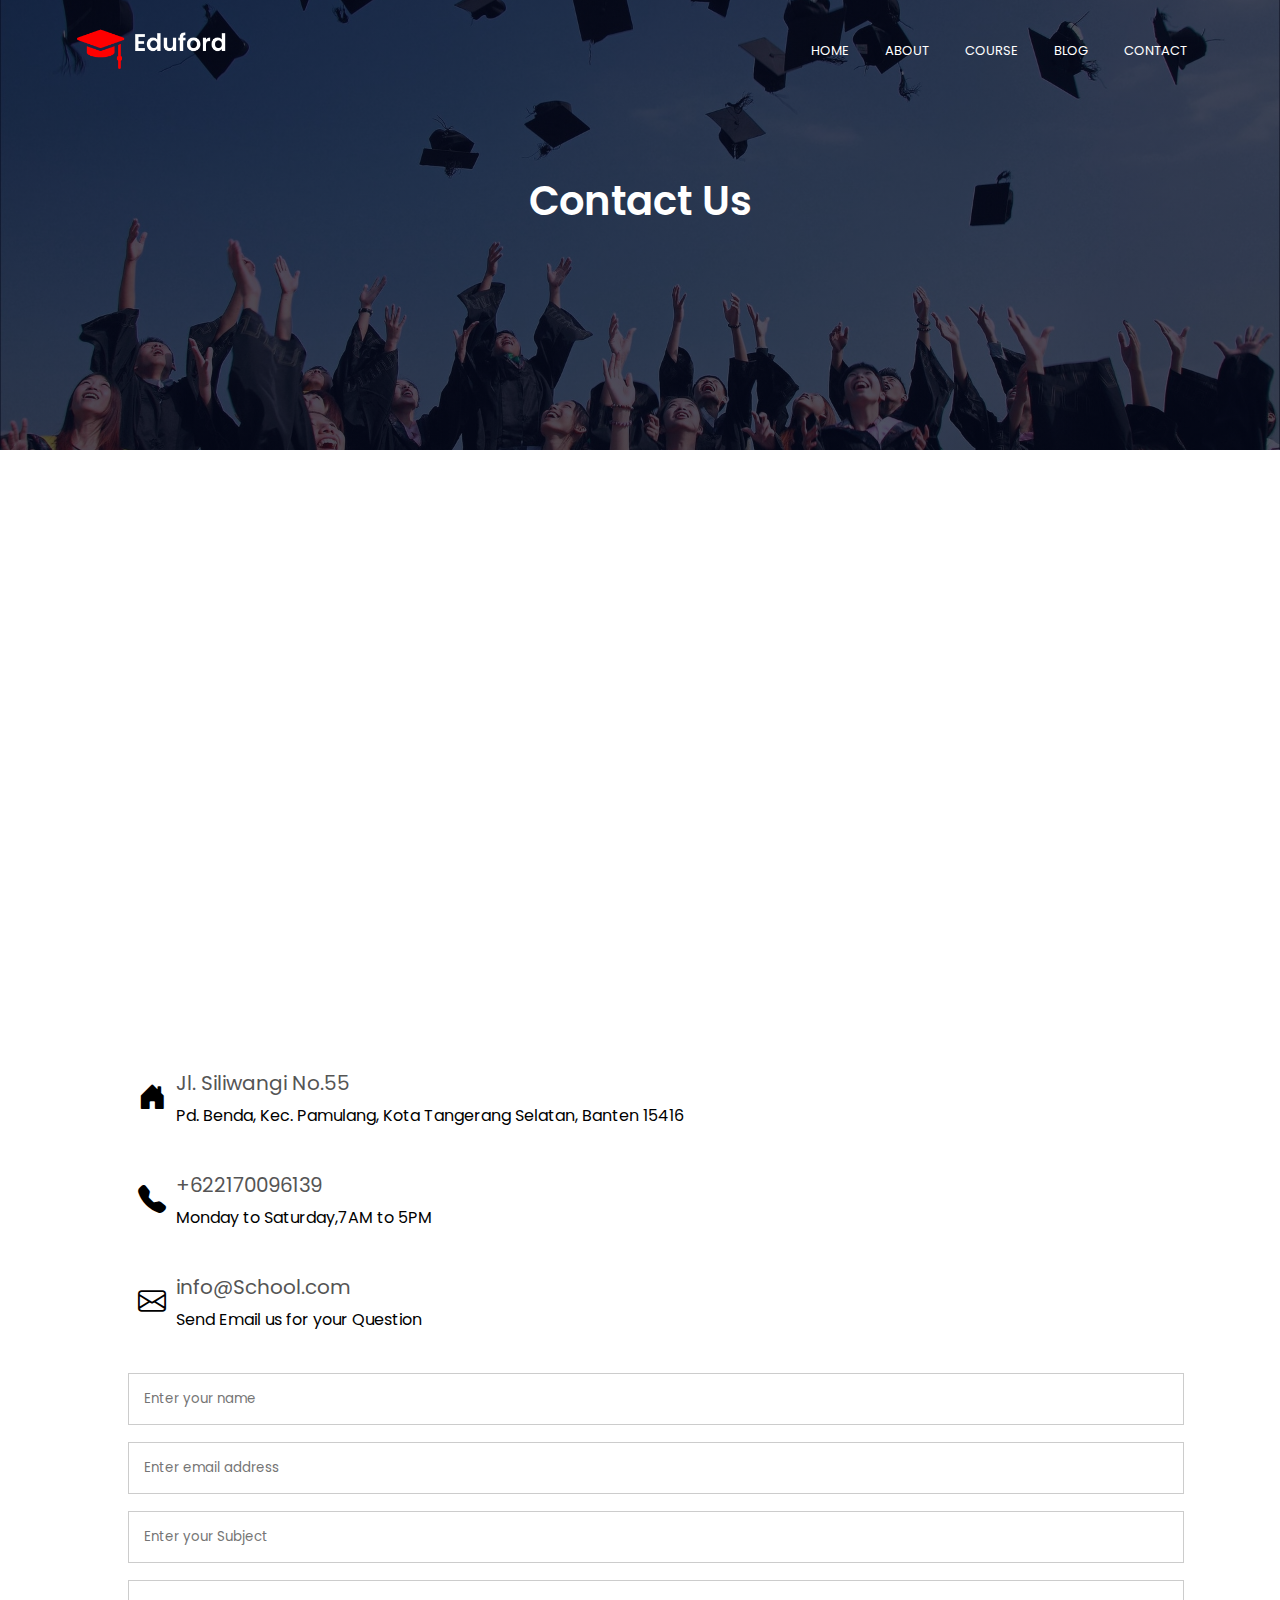
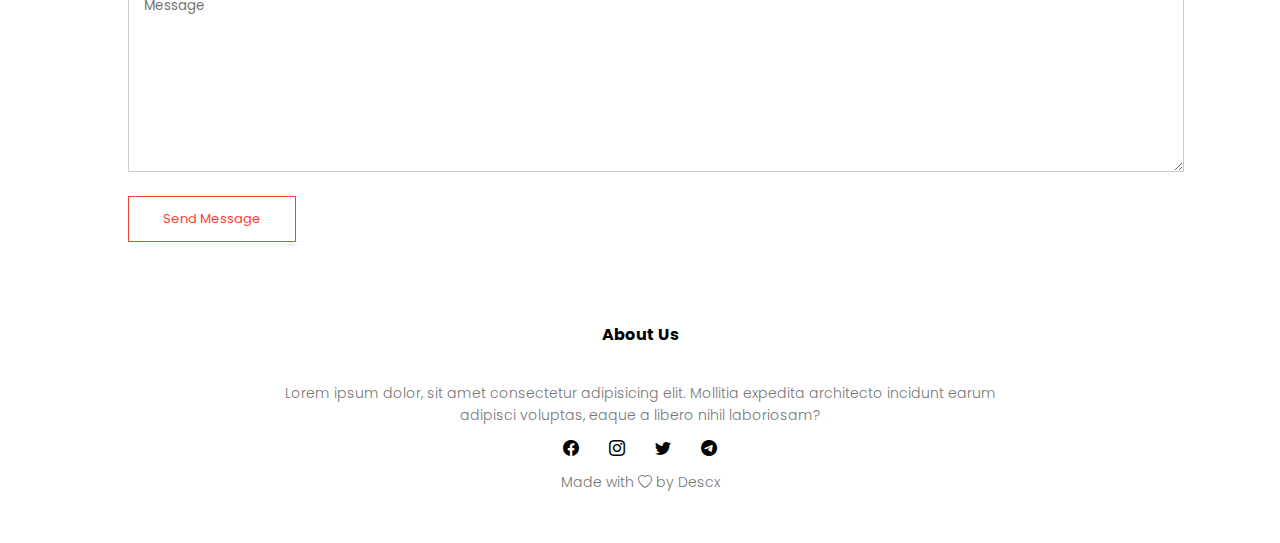
<file: contact/contact.html>
<!DOCTYPE html>
<html lang="en">
  <head>
    <meta charset="UTF-8" />
    <meta http-equiv="X-UA-Compatible" content="IE=edge" />
    <meta name="viewport" content="width=device-width, initial-scale=1.0" />
    <title>University Website Design 2</title>
    <link rel="stylesheet" href="../style.css" />

    <!-- My Font -->
    <link rel="preconnect" href="https://fonts.googleapis.com" />
    <link rel="preconnect" href="https://fonts.gstatic.com" crossorigin />
    <link href="https://fonts.googleapis.com/css2?family=Montserrat:wght@500&family=Poppins:wght@100;200;300;400;600;700&display=swap" rel="stylesheet" />

    <!-- Bootstrap CSS -->
    <link href="https://cdn.jsdelivr.net/npm/bootstrap@5.0.2/dist/css/bootstrap.min.css" rel="stylesheet" integrity="sha384-EVSTQN3/azprG1Anm3QDgpJLIm9Nao0Yz1ztcQTwFspd3yD65VohhpuuCOmLASjC" crossorigin="anonymous" />

    <!-- Icons -->
    <link rel="stylesheet" href="https://cdn.jsdelivr.net/npm/bootstrap-icons@1.6.1/font/bootstrap-icons.css" />
  </head>
  <body>
    <!-- Home -->

    <section class="sub-header">
      <nav>
        <a href=""><img src="../img/logo.png" alt="logo" /></a>
        <div class="nav-links" id="navLinks">
          <i class="bi bi-x-lg" onclick="hideMenu()"></i>
          <ul>
            <li><a href="../index.html">HOME</a></li>
            <li><a href="../about/about.html">ABOUT</a></li>
            <li><a href="../courses/courses.html">COURSE</a></li>
            <li><a href="../blog/blog.html">BLOG</a></li>
            <li><a href="../contact/contact.html">CONTACT</a></li>
          </ul>
        </div>
        <i class="bi bi-list" onclick="showMenu()"></i>
      </nav>
      <h1>Contact Us</h1>
    </section>

    <!-- end of Home -->

    <!-- Contact Us -->

    <section class="location">
      <iframe
        src="https://www.google.com/maps/embed?pb=!1m18!1m12!1m3!1d1982.6875845538036!2d106.71521824184012!3d-6.34543848404498!2m3!1f0!2f0!3f0!3m2!1i1024!2i768!4f13.1!3m3!1m2!1s0x2e69e582501b86cb%3A0xe17c81c2758ace13!2sSMK%20Letris%20Indonesia%202%20%26%20SMK%20Kesehatan%20Letris%20Indonesia%202!5e0!3m2!1sid!2sid!4v1636271008082!5m2!1sid!2sid"
        width="600"
        height="450"
        style="border: 0"
        allowfullscreen=""
        loading="lazy"
      ></iframe>
    </section>

    <section class="contact-us">
      <div class="row">
        <div class="contact-col">
          <div>
            <i class="bi bi-house-door-fill"></i>
            <span>
              <h5>Jl. Siliwangi No.55</h5>
              <span>Pd. Benda, Kec. Pamulang, Kota Tangerang Selatan, Banten 15416</span>
            </span>
          </div>
          <div>
            <i class="bi bi-telephone-fill"></i>
            <span>
              <h5>+622170096139</h5>
              <span>Monday to Saturday,7AM to 5PM</span>
            </span>
          </div>
          <div>
            <i class="bi bi-envelope"></i>
            <span>
              <h5>info@School.com</h5>
              <span>Send Email us for your Question</span>
            </span>
          </div>
        </div>
        <div class="contact-col">
          <form action="form-handler.php" method="post">
            <input type="text" name="name" placeholder="Enter your name" required />
            <input type="email" name="email" placeholder="Enter email address" required />
            <input type="text" name="subject" placeholder="Enter your Subject" required />
            <textarea rows="8" name="message" placeholder="Message" required></textarea>
            <button type="submit" class="hero-btn red-btn">Send Message</button>
          </form>
        </div>
      </div>
    </section>

    <!-- Footer -->

    <section class="footer">
      <h4>About Us</h4>
      <p>
        Lorem ipsum dolor, sit amet consectetur adipisicing elit. Mollitia expedita architecto incidunt earum <br />
        adipisci voluptas, eaque a libero nihil laboriosam?
      </p>
      <div class="icons">
        <i class="bi bi-facebook"></i>
        <i class="bi bi-instagram"></i>
        <i class="bi bi-twitter"></i>
        <i class="bi bi-telegram"></i>
      </div>
      <p class="made">Made with <i class="bi bi-heart"></i> by Descx</p>
    </section>

    <!-- end of footer -->
    <!-- Option 1: Bootstrap Bundle with Popper -->
    <script src="https://cdn.jsdelivr.net/npm/bootstrap@5.0.2/dist/js/bootstrap.bundle.min.js" integrity="sha384-MrcW6ZMFYlzcLA8Nl+NtUVF0sA7MsXsP1UyJoMp4YLEuNSfAP+JcXn/tWtIaxVXM" crossorigin="anonymous"></script>

    <!-- JS For Toggle Menu -->
    <script>
      var navLinks = document.getElementById("navLinks");
      function hideMenu() {
        navLinks.style.display = "none";
      }
      function showMenu() {
        navLinks.style.display = "block";
      }
    </script>
  </body>
</html>
</file>
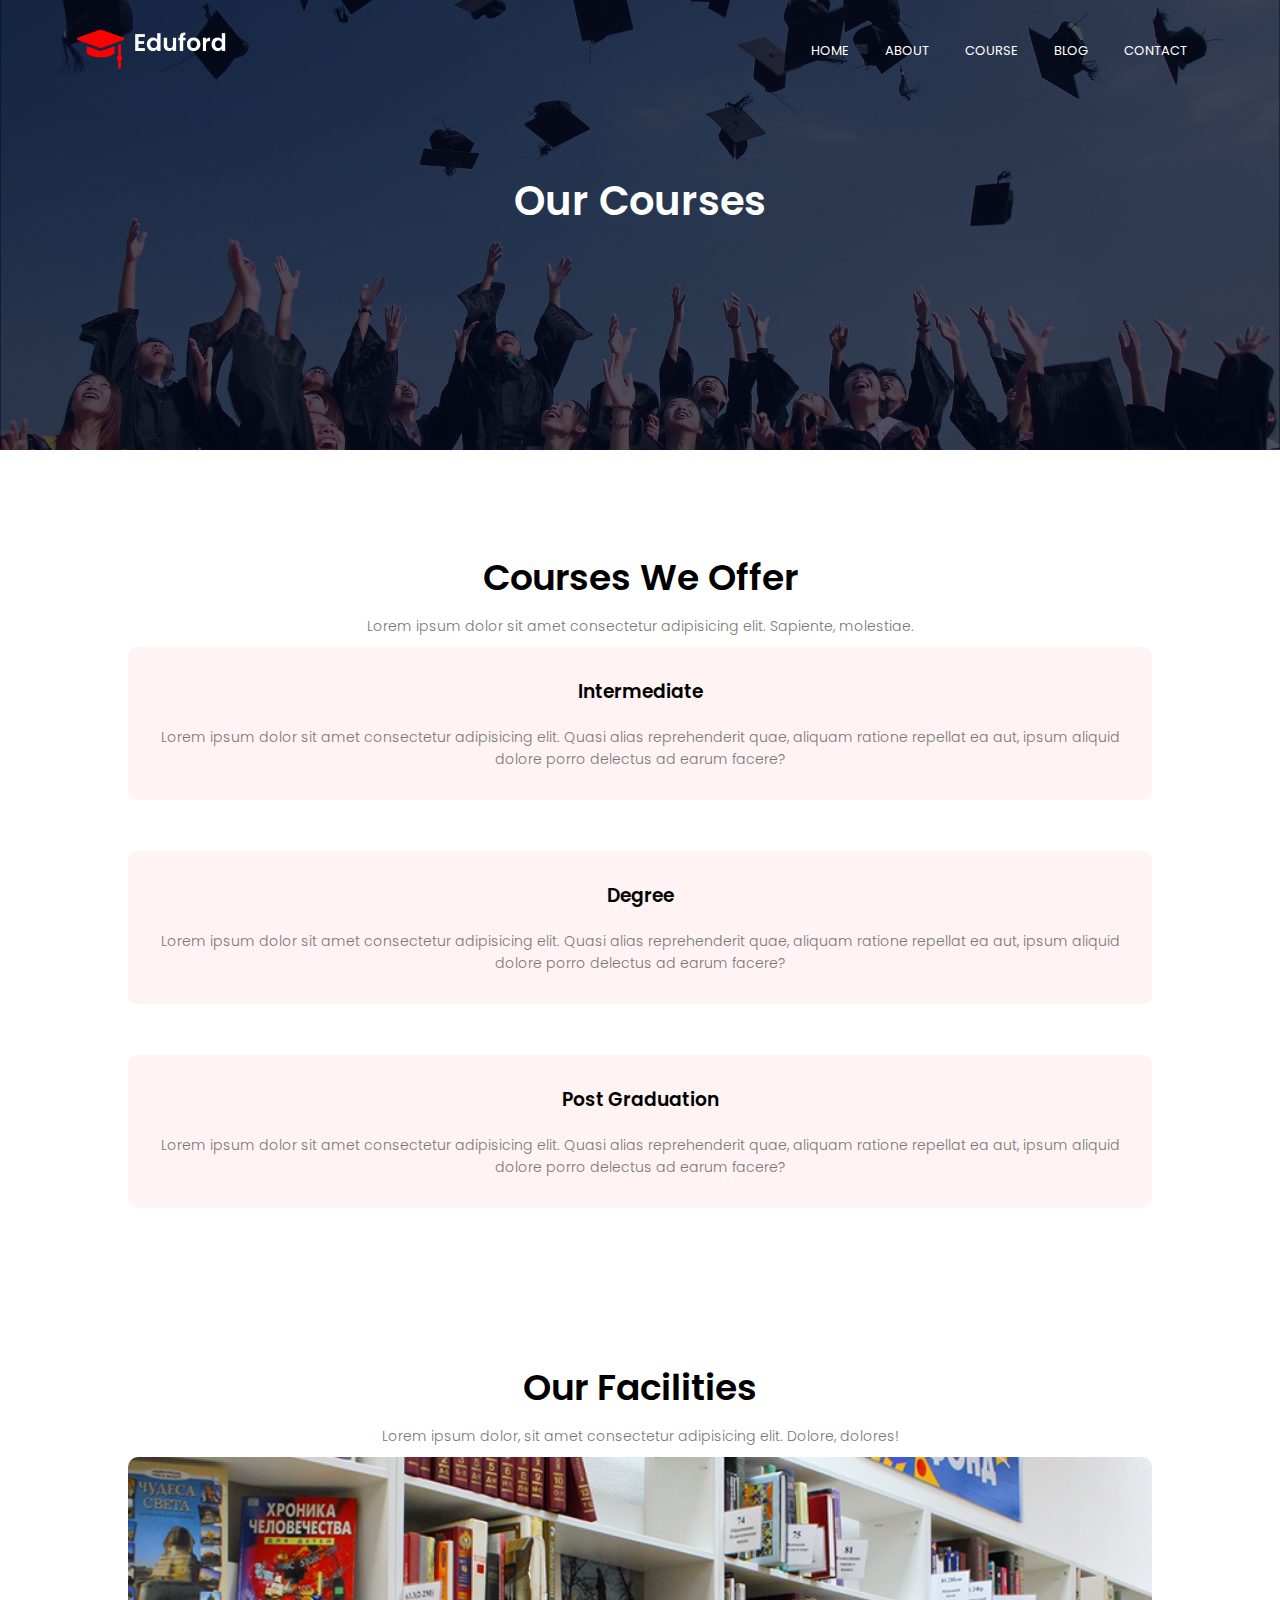
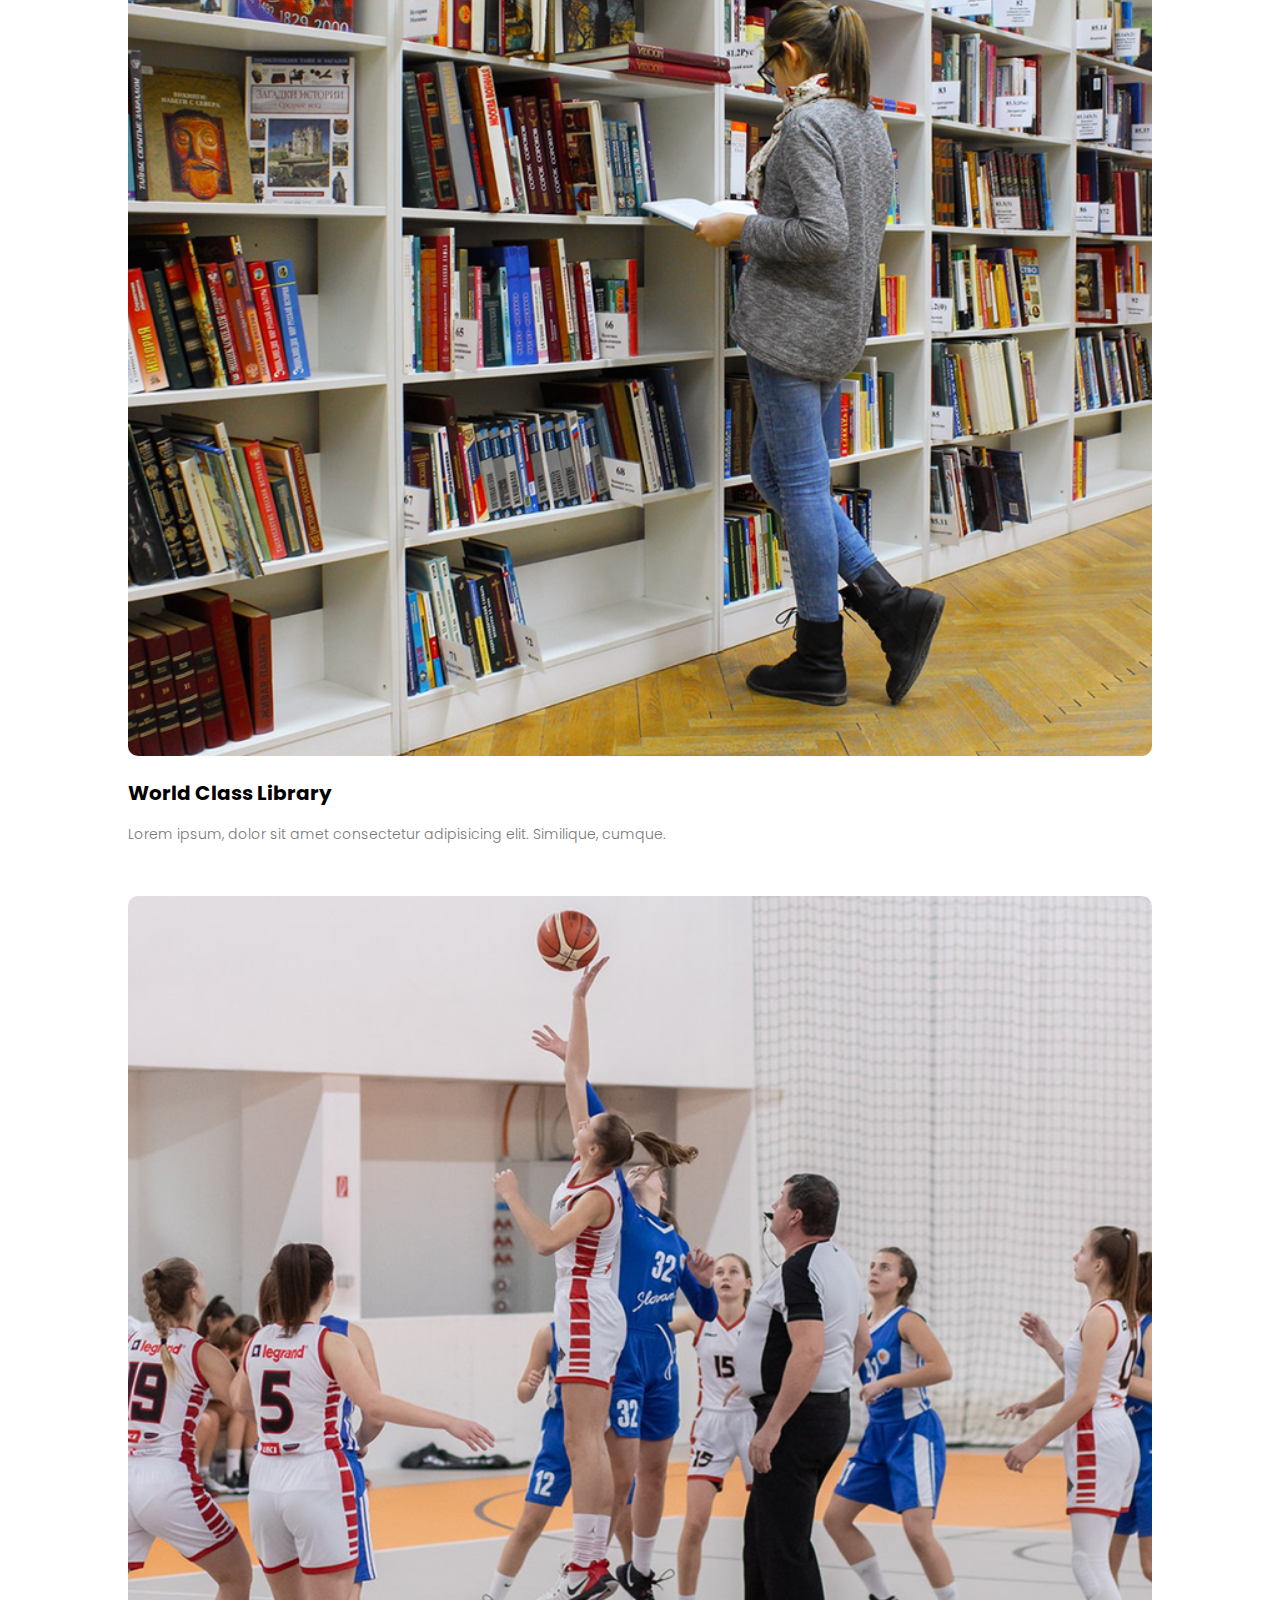
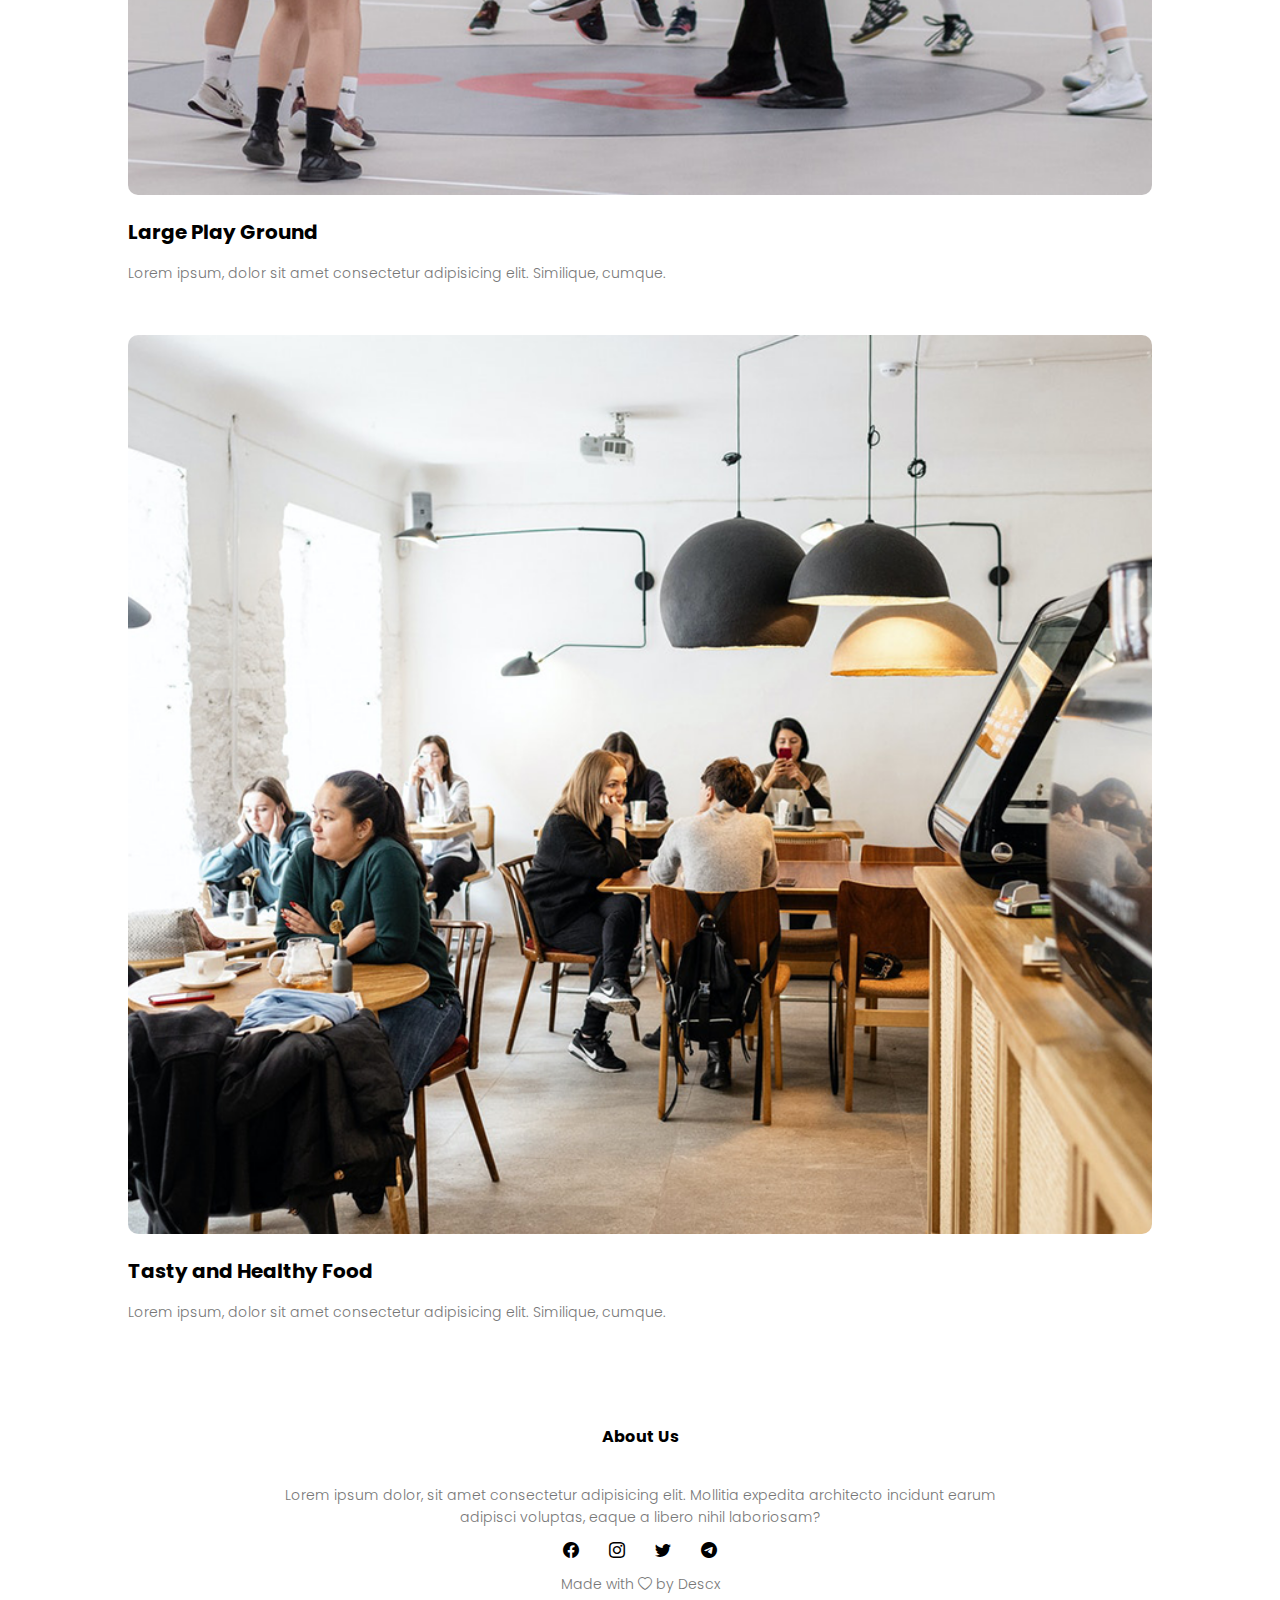
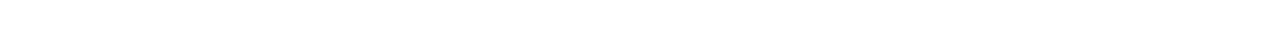
<file: courses/courses.html>
<!DOCTYPE html>
<html lang="en">
  <head>
    <meta charset="UTF-8" />
    <meta http-equiv="X-UA-Compatible" content="IE=edge" />
    <meta name="viewport" content="width=device-width, initial-scale=1.0" />
    <title>University Website Design 2</title>
    <link rel="stylesheet" href="../style.css" />

    <!-- My Font -->
    <link rel="preconnect" href="https://fonts.googleapis.com" />
    <link rel="preconnect" href="https://fonts.gstatic.com" crossorigin />
    <link href="https://fonts.googleapis.com/css2?family=Montserrat:wght@500&family=Poppins:wght@100;200;300;400;600;700&display=swap" rel="stylesheet" />

    <!-- Bootstrap CSS -->
    <link href="https://cdn.jsdelivr.net/npm/bootstrap@5.0.2/dist/css/bootstrap.min.css" rel="stylesheet" integrity="sha384-EVSTQN3/azprG1Anm3QDgpJLIm9Nao0Yz1ztcQTwFspd3yD65VohhpuuCOmLASjC" crossorigin="anonymous" />

    <!-- Icons -->
    <link rel="stylesheet" href="https://cdn.jsdelivr.net/npm/bootstrap-icons@1.6.1/font/bootstrap-icons.css" />
  </head>
  <body>
    <!-- Home -->

    <section class="sub-header">
      <nav>
        <a href=""><img src="../img/logo.png" alt="logo" /></a>
        <div class="nav-links" id="navLinks">
          <i class="bi bi-x-lg" onclick="hideMenu()"></i>
          <ul>
            <li><a href="../index.html">HOME</a></li>
            <li><a href="../about/about.html">ABOUT</a></li>
            <li><a href="../courses/courses.html">COURSE</a></li>
            <li><a href="../blog/blog.html">BLOG</a></li>
            <li><a href="../contact/contact.html">CONTACT</a></li>
          </ul>
        </div>
        <i class="bi bi-list" onclick="showMenu()"></i>
      </nav>
      <h1>Our Courses</h1>
    </section>

    <!-- end of Home -->

    <!-- courses -->

    <section class="course">
      <h1>Courses We Offer</h1>
      <p>Lorem ipsum dolor sit amet consectetur adipisicing elit. Sapiente, molestiae.</p>

      <div class="row pt-5 justify-content-between pb-5">
        <div class="course-col">
          <h3>Intermediate</h3>
          <p>Lorem ipsum dolor sit amet consectetur adipisicing elit. Quasi alias reprehenderit quae, aliquam ratione repellat ea aut, ipsum aliquid dolore porro delectus ad earum facere?</p>
        </div>
        <div class="course-col ml-3">
          <h3>Degree</h3>
          <p>Lorem ipsum dolor sit amet consectetur adipisicing elit. Quasi alias reprehenderit quae, aliquam ratione repellat ea aut, ipsum aliquid dolore porro delectus ad earum facere?</p>
        </div>
        <div class="course-col">
          <h3>Post Graduation</h3>
          <p>Lorem ipsum dolor sit amet consectetur adipisicing elit. Quasi alias reprehenderit quae, aliquam ratione repellat ea aut, ipsum aliquid dolore porro delectus ad earum facere?</p>
        </div>
      </div>
    </section>

    <!-- end of courses -->

    <!-- Facilities -->

    <section class="facilities">
      <h1>Our Facilities</h1>
      <p>Lorem ipsum dolor, sit amet consectetur adipisicing elit. Dolore, dolores!</p>

      <div class="row justify-content-evenly">
        <div class="facilities-col">
          <img src="../img/library.png" alt="library" />
          <h3>World Class Library</h3>
          <p>Lorem ipsum, dolor sit amet consectetur adipisicing elit. Similique, cumque.</p>
        </div>
        <div class="facilities-col">
          <img src="../img/basketball.png" alt="library" />
          <h3>Large Play Ground</h3>
          <p>Lorem ipsum, dolor sit amet consectetur adipisicing elit. Similique, cumque.</p>
        </div>
        <div class="facilities-col">
          <img src="../img/cafeteria.png" alt="library" />
          <h3>Tasty and Healthy Food</h3>
          <p>Lorem ipsum, dolor sit amet consectetur adipisicing elit. Similique, cumque.</p>
        </div>
      </div>
    </section>

    <!-- end of facilities -->

    <!-- Footer -->

    <section class="footer">
      <h4>About Us</h4>
      <p>
        Lorem ipsum dolor, sit amet consectetur adipisicing elit. Mollitia expedita architecto incidunt earum <br />
        adipisci voluptas, eaque a libero nihil laboriosam?
      </p>
      <div class="icons">
        <i class="bi bi-facebook"></i>
        <i class="bi bi-instagram"></i>
        <i class="bi bi-twitter"></i>
        <i class="bi bi-telegram"></i>
      </div>
      <p class="made">Made with <i class="bi bi-heart"></i> by Descx</p>
    </section>

    <!-- end of footer -->
    <!-- Option 1: Bootstrap Bundle with Popper -->
    <script src="https://cdn.jsdelivr.net/npm/bootstrap@5.0.2/dist/js/bootstrap.bundle.min.js" integrity="sha384-MrcW6ZMFYlzcLA8Nl+NtUVF0sA7MsXsP1UyJoMp4YLEuNSfAP+JcXn/tWtIaxVXM" crossorigin="anonymous"></script>

    <!-- JS For Toggle Menu -->
    <script>
      var navLinks = document.getElementById("navLinks");
      function hideMenu() {
        navLinks.style.display = "none";
      }
      function showMenu() {
        navLinks.style.display = "block";
      }
    </script>
  </body>
</html>
</file>
<file: style.css>
* {
  margin: 0;
  padding: 0;
  font-family: "Poppins", sans-serif;
}
.header {
  min-height: 100vh;
  width: 100%;
  background-image: linear-gradient(rgba(4, 9, 30, 0.7), rgba(4, 9, 30, 0.7)), url(img/banner.png);
  background-position: center;
  background-size: cover;
  position: relative;
}
nav {
  display: flex;
  padding: 2% 6%;
  justify-content: space-between;
  align-items: center;
}
nav img {
  width: 150px;
}
.nav-links {
  flex: 1;
  text-align: right;
  display: block;
}
.nav-links ul li {
  list-style: none;
  display: inline-block;
  padding: 8px 16px;
  position: relative;
}
.nav-links ul li a {
  color: #fff;
  text-decoration: none;
  font-size: 13px;
}
.nav-links ul li::after {
  content: "";
  width: 0%;
  height: 2px;
  background: #f44336;
  display: block;
  margin: auto;
  transition: 0.5s;
}
.nav-links ul li:hover::after {
  width: 100%;
}
.text-box {
  width: 90%;
  color: #fff;
  position: absolute;
  top: 50%;
  left: 50%;
  text-align: center;
  transform: translate(-50%, -50%);
}
.text-box h1 {
  font-size: 62px;
}
.text-box p {
  margin: 10px 0 40px;
  font-size: 14px;
  color: #fff;
}
.hero-btn {
  display: inline-block;
  text-decoration: none;
  color: #fff;
  border: 1px solid #fff;
  padding: 12px 34px;
  font-size: 13px;
  background: transparent;
  position: relative;
  cursor: pointer;
}
.hero-btn:hover {
  border: 1px solid #f44336;
  background: #f44336;
  color: #fff;
  transition: 0.5s;
}
nav .bi {
  display: none;
}

@media (max-width: 700px) {
  .text-box h1 {
    font-size: 20px;
  }
  .nav-links ul li {
    display: block;
  }
  .nav-links {
    display: none;
    position: fixed;
    background: #f44336;
    height: 50vh;
    width: 150px;
    top: 0;
    right: 0px;
    text-align: left;
    z-index: 2;
  }
  .nav-links ul li a:hover {
    color: rgb(61, 218, 40);
    font-size: 14px;
    transition: 0.2s ease-in-out;
  }
  nav .bi {
    display: block;
    color: #fff;
    margin: 10px;
    font-size: 22px;
    cursor: pointer;
  }
}

/* Course */

.course {
  width: 80%;
  margin: auto;
  text-align: center;
  padding-top: 100px;
}
h1 {
  font-size: 36px;
  font-weight: 600;
}
p {
  color: #777;
  font-size: 14px;
  font-weight: 300;
  line-height: 22px;
  padding: 10px;
}
.course-col {
  flex-basis: 31%;
  background: #fff3f3;
  border-radius: 10px;
  margin-bottom: 5%;
  padding: 20px 12px;
  box-sizing: border-box;
  transition: 1s;
}
.course-col h3 {
  text-align: center;
  font-weight: 600;
  margin: 10px 0;
}
.course-col:hover {
  box-shadow: 0 0 20px 0 rgba(0, 0, 0, 0.2);
}

@media (max-width: 700px) {
  .row {
    flex-direction: column;
  }
}

/* Campus */

.campus {
  width: 80%;
  margin: auto;
  text-align: center;
  padding-top: 50px;
}
.campus-col {
  flex-basis: 32%;
  border-radius: 10px;
  margin-bottom: 30px;
  position: relative;
  overflow: hidden;
}
.campus-col img {
  width: 100%;
  border-radius: 10px;
  display: block;
}
.campus-col .layer {
  background: transparent;
  height: 100%;
  width: 100%;
  position: absolute;
  top: 0;
  left: 0;
  transition: 0.7s;
}
.campus-col .layer:hover {
  background: rgba(226, 0, 0, 0.7);
}
.layer h3 {
  width: 100%;
  font-weight: 500;
  color: #fff;
  font-size: 26px;
  position: absolute;
  bottom: 0;
  left: 50%;
  transform: translateX(-50%);
  opacity: 0;
  transition: 0.5s;
}
.layer:hover h3 {
  bottom: 50%;
  opacity: 1;
}

/* Facilities */

.facilities {
  width: 80%;
  margin: auto;
  text-align: center;
  padding-top: 100px;
}
.facilities-col {
  flex-basis: 31%;
  border-radius: 10px;
  margin-bottom: 5%;
  text-align: left;
}
.facilities-col img {
  width: 100%;
  border-radius: 10px;
}
.facilities-col p {
  padding: 0;
}
.facilities-col h3 {
  margin-top: 15px;
  margin-bottom: 15px;
  text-align: left;
  font-size: 20px;
}

/* Testimonials */

.testimonials {
  width: 80%;
  margin: auto;
  text-align: center;
  padding-top: 100px;
}
.testimonials-col {
  flex-basis: 44%;
  border-radius: 10px;
  margin-bottom: 5%;
  text-align: left;
  background: #fff3f3;
  padding: 25px;
  cursor: pointer;
  display: flex;
}
.testimonials-col img {
  height: 50px;
  margin-left: 5px;
  margin-right: 30px;
  border-radius: 50%;
}
.testimonials-col h3 {
  text-align: left;
  font-size: 20px;
  margin-top: 15px;
}
.testimonials-col p {
  padding: 0;
}
.testimonials-col .bi {
  color: #f44336;
}

@media (max-width: 700px) {
  .testimonials-col img {
    margin-left: 0;
    margin-right: 15px;
  }
}

/* Call To Action */

.cta {
  margin: 100px auto;
  width: 80%;
  background-image: linear-gradient(rgba(0, 0, 0, 0.7), rgba(0, 0, 0, 0.7)), url(img/banner2.jpg);
  background-position: center;
  background-size: cover;
  border-radius: 10px;
  text-align: center;
  padding: 100px 0;
}
.cta h1 {
  color: #fff;
  margin-bottom: 40px;
  padding: 0;
}

@media (max-width: 700px) {
  .cta h1 {
    font-size: 24px;
  }
}

.footer {
  width: 100%;
  text-align: center;
  padding: 30px 0;
}
.footer h4 {
  margin-bottom: 25px;
  margin-top: 20px;
}
.icons .bi {
  margin: 0 13px;
  cursor: pointer;
  padding: 20px 0;
}
.footer .made {
  margin-bottom: 10px;
}

/* ---------- About Us Page ---------- */

.sub-header {
  height: 50vh;
  width: 100%;
  background-image: linear-gradient(rgba(4, 9, 30, 0.7), rgba(4, 9, 30, 0.7)), url(img/background.jpg);
  background-position: center;
  background-size: cover;
  text-align: center;
  color: #fff;
}
.sub-header h1 {
  margin-top: 70px;
  font-size: 40px;
}
.about-us {
  width: 80%;
  margin: auto;
  padding-top: 80px;
  padding-bottom: 50px;
}
.about-col {
  flex-basis: 48%;
  padding: 30px 2px;
}
.about-col img {
  width: 100%;
}
.about-col h1 {
  padding-top: 0;
}
.about-col p {
  padding: 15px 0 25px;
}
.red-btn {
  border: 1px solid #f44336;
  background: transparent;
  color: #f44336;
}
.red-btn:hover {
  color: #fff;
}

/* ------ Blog content ------ */

.blog-content {
  width: 80%;
  margin: auto;
  padding: 100px 0;
}
.blog-left {
  flex-basis: 65%;
}
.blog-left img {
  width: 100%;
}
.blog-left h2 {
  color: #222;
  font-weight: 600;
  margin: 30px 0;
  font-size: 20px;
}
.blog-left p {
  color: #999;
  padding: 0;
}
.blog-right {
  flex-basis: 32%;
}
.blog-right h3 {
  background: #f44336;
  color: #fff;
  padding: 7px 0;
  font-size: 16px;
  margin-bottom: 20px;
}
.blog-right div {
  display: flex;
  align-items: center;
  justify-content: space-between;
  color: #555;
  padding: 8px;
  box-sizing: border-box;
}
.comment-box {
  border: 1px solid #ccc;
  margin: 50px 0;
  padding: 10px 20px;
}
.comment-box h3 {
  text-align: left;
}
.comment-form input,
.comment-form textarea {
  width: 100%;
  padding: 10px;
  margin: 15px 0;
  box-sizing: border-box;
  border: none;
  outline: none;
  background: #f0f0f0;
}
.comment-form button {
  margin: 10px 0;
}

@media (max-width: 700px) {
  .sub-header .title1 {
    font-size: 25px;
  }
}

/* Concat Us Page */

.location {
  width: 80%;
  margin: auto;
  padding: 80px 0;
}
.location iframe {
  width: 100%;
}
.contact-us {
  width: 80%;
  margin: auto;
}
.contact-col {
  flex-basis: 48%;
  margin-bottom: 30px;
}
.contact-col div {
  display: flex;
  align-items: center;
  margin-bottom: 40px;
}
.contact-col div .bi {
  font-size: 28px;
  margin-right: 30px;
  margin: 10px;
}
.contact-col div p {
  padding: 0;
}
.contact-col div h5 {
  font-size: 20px;
  margin-bottom: 5px;
  color: #555;
  font-weight: 400;
}
.contact-col input,
.contact-col textarea {
  width: 100%;
  padding: 15px;
  margin-bottom: 17px;
  outline: none;
  border: 1px solid #ccc;
}
</file>
